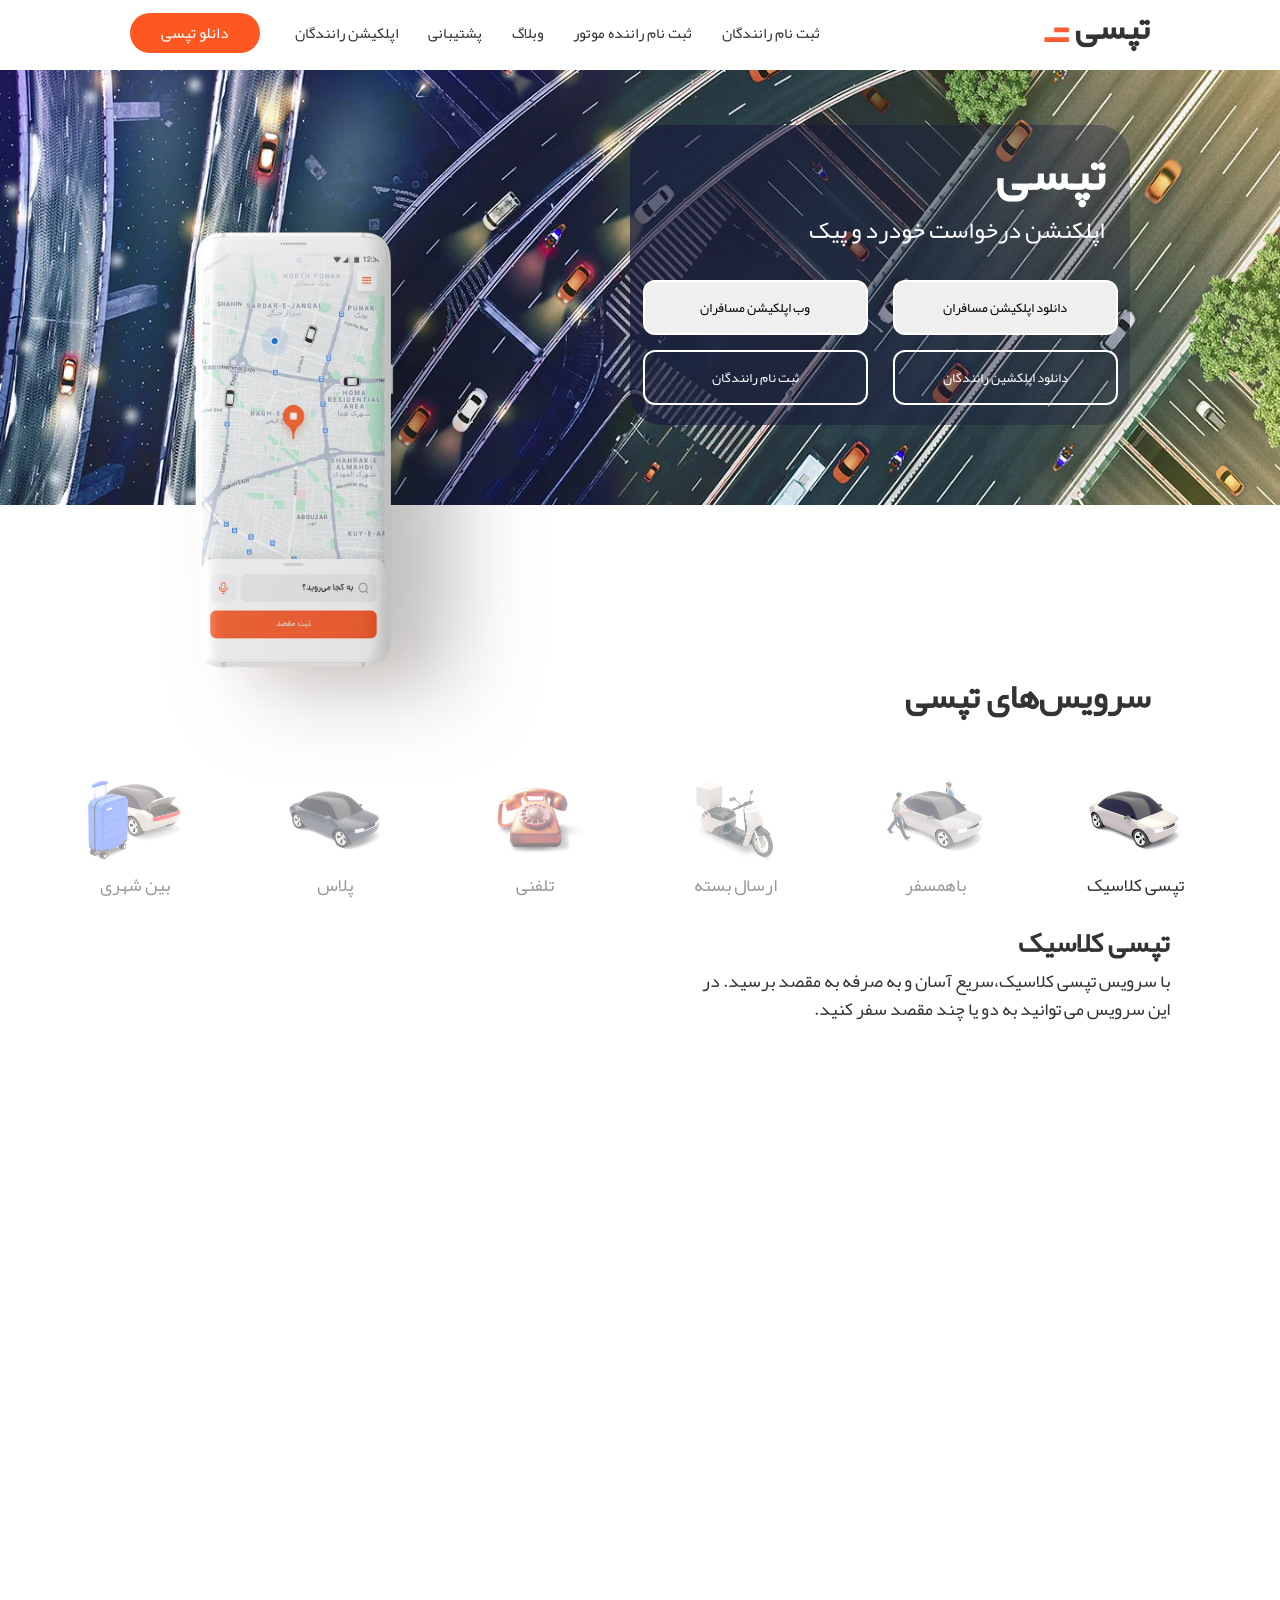
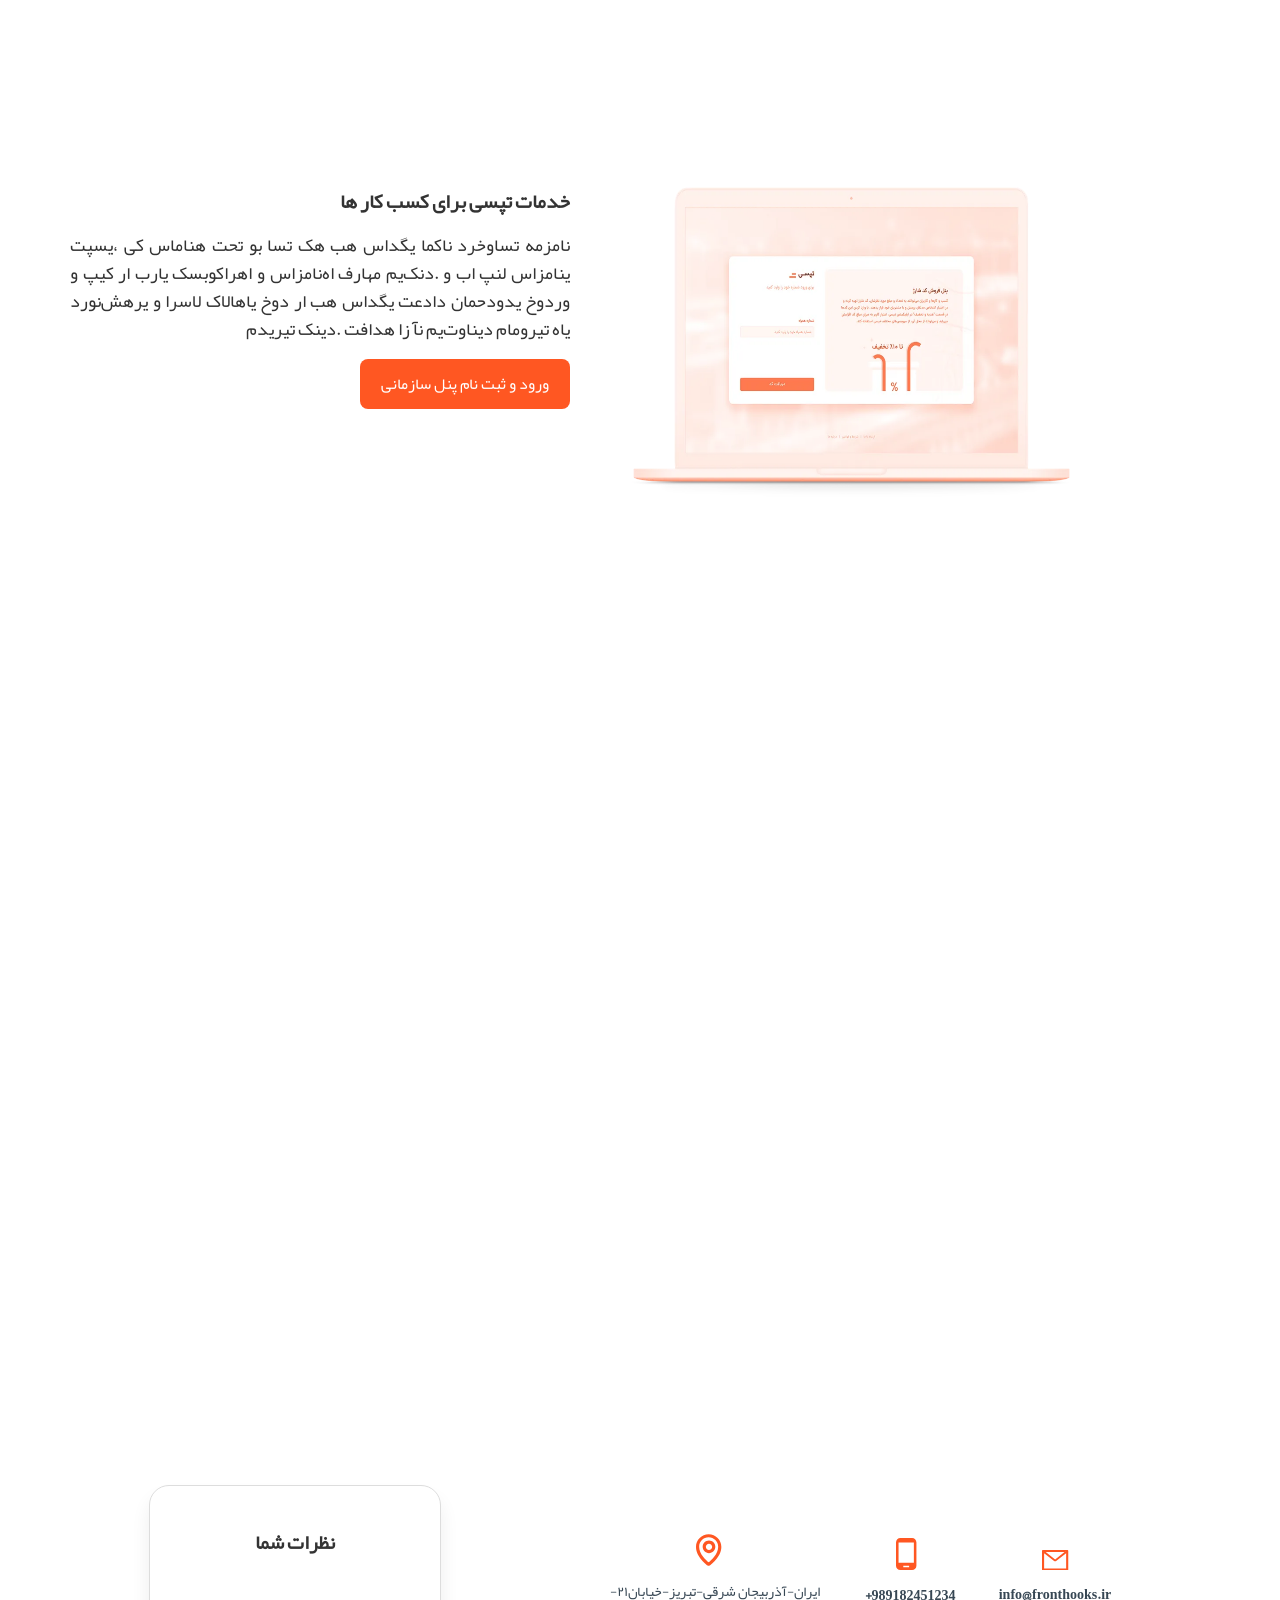
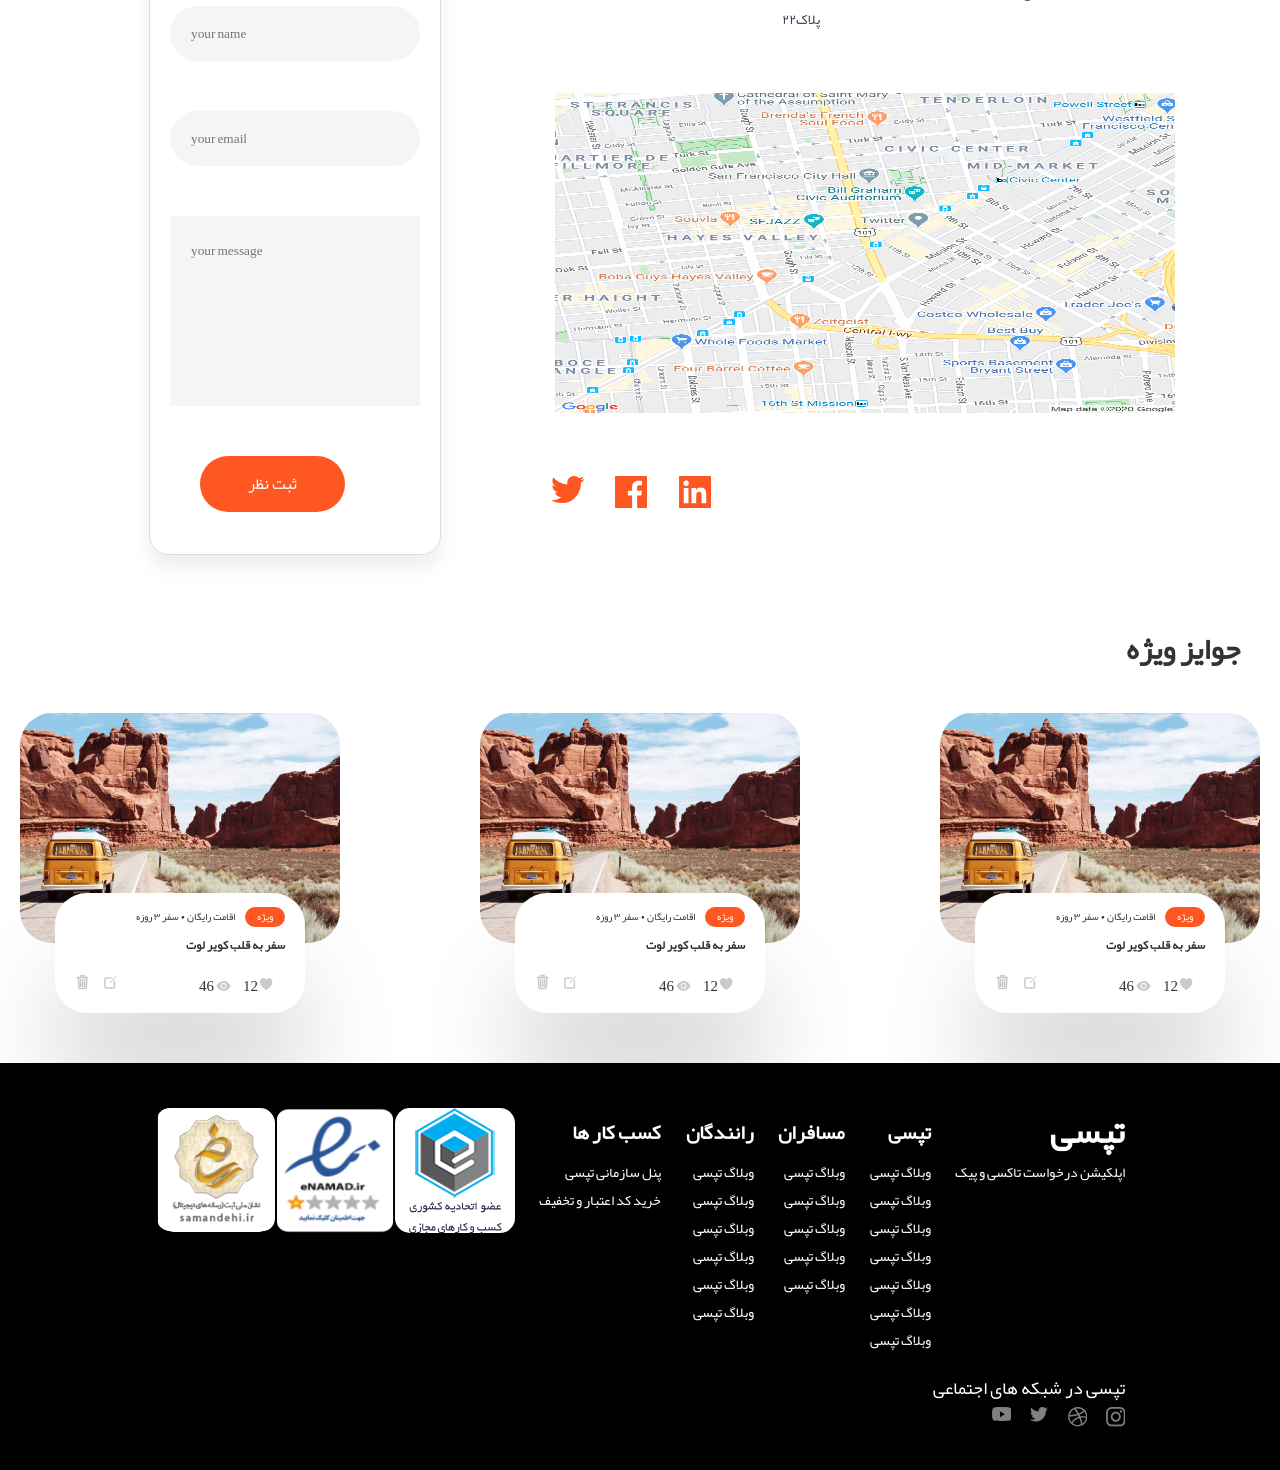
<file: index.html>
<!DOCTYPE html>
<html lang="en" dir="rtl">
<head>
    <meta charset="UTF-8">
    <meta http-equiv="X-UA-Compatible" content="IE=edge"/>
    <meta name="viewport" content="width=device-width, initial-scale=1.0"/>
    <title>tapsi</title>
    <link rel="stylesheet" href="css/font.css">
    <link rel="stylesheet" href="css/style.css">
    <link href="https://unpkg.com/aos@2.3.1/dist/aos.css" rel="stylesheet">

</head>
<body>
<header>
    <nav class="navbar">
        <div class="header__first">
            <div class="logo">
                <h1>تپسی</h1>
                <svg>
                    <use xlink:href="/assets/images/svg-sprit.svg#logo"></use>
                </svg>
            </div>
            <div class="hamburger">
                <div class="hamburger__one"></div>
                <div class="hamburger__two"></div>
                <div class="hamburger__three"></div>

            </div>
        </div>
        <div class="menu">
            <ul>
                <li><a href="#">ثبت نام رانندگان </a></li>
                <li><a href="#">ثبت نام راننده موتور </a></li>
                <li><a href="#">وبلاگ </a></li>
                <li><a href="#"> پشتیبانی</a></li>
                <li><a href="#">اپلکیشن رانندگان </a></li>
            </ul>
            <div class="nav__btn">
                <button class="btn nav--btn" type="button">دانلو تپسی</button>
            </div>
        </div>

    </nav>

</header>

<section class="hero container">
    <picture class="hero-image">
        <source media="(max-width: 1024px)" srcset="/assets/images/baner-mobile.webp" type="image/webp">

        <source media="all(min-width:1024px)" srcset="/assets/images/baner.webp" type="image/webp">

        <img src="/assets/images/baner.png" alt="baner">
    </picture>

    <div class="hero__container">
        <div class="hero__container__content">
            <h2 class="hero__title">تپسی</h2>
            <p>اپلکنشن درخواست خودرد و پیک</p>
        </div>
        <div class="hero__container__buttons">
            <button>دانلود اپلکیشن مسافران</button>
            <button>وب اپلکیشن مسافران</button>
            <button class="bgc-none">دانلود اپلکشین رانندگان</button>
            <button class="bgc-none">ثبت نام رانندگان</button>
        </div>

    </div>

    <div class="hero-overlay">
        <img src="/assets/images/mockup-phone.png" alt="mockup-phone">
    </div>
</section>

<section class="tabs container" data-aos="zoom-in-up">
    <h2 class="tabs__title">سرویس‌های تپسی</h2>
    <div class="tabs__content">
        <a href="" class="tabs__tab active" data-tab-target="classic">
            <img src="/assets/images/tabs/cc-classic.png" alt="tabs">
            <p>تپسی کلاسیک</p>
        </a>
        <a href="" class="tabs__tab " data-tab-target="share">
            <img src="/assets/images/tabs/cc-wait-and-share.png" alt="tabs">
            <p>با‌همسفر</p>
        </a>
        <a href="" class="tabs__tab" data-tab-target="delivery">
            <img src="/assets/images/tabs/cc-delivery.png" alt="tabs">
            <p>ارسال بسته</p>
        </a>
        <a href="" class="tabs__tab" data-tab-target="tel">
            <img src="/assets/images/tabs/cc-tel.png" alt="tabs">
            <p>تلفنی</p>
        </a>
        <a href="" class="tabs__tab" data-tab-target="plus">
            <img src="/assets/images/tabs/cc-plus.png" alt="tabs">
            <p>پلاس</p>
        </a>
        <a href="" class="tabs__tab" data-tab-target="intercity">
            <img src="/assets/images/tabs/cc-intercity.png" alt="tabs">
            <p>بین شهری</p>
        </a>

    </div>
</section>

<section class="tabs__result container">
    <div class="tabs__result__content active" id="classic">
        <div class="services__img tabs--img" data-aos="zoom-in-down">
            <img src="/assets/images/tabs/illus-classic.png" alt="services">
        </div>
        <div>
            <h2>تپسی کلاسیک</h2>

            <p>با سرویس تپسی کلاسیک،سریع آسان و به صرفه به مقصد برسید. در این سرویس می توانید به دو یا چند مقصد سفر کنید.</p>
        </div>
    </div>
    <div class="tabs__result__content" id="share">
        <div class="services__img tabs--img">
            <img src="/assets/images/tabs/illus-wait-and-share.png" alt="services">
        </div>
        <div class="services__content">
            <h2>با همسفر</h2>

            <p>در سرویس با‌همسفر تپسی، با یک مسافر دیگر هم مسیر می شوید. هزینه سفر شما با این سرویس ۳۰٪ به صرفه تر از سسفر کلسیک است.</p>
        </div>
    </div>
    <div class="tabs__result__content" id="delivery">
        <div class="services__img tabs--img">
            <img src="/assets/images/tabs/illus-delivery.png" alt="services">
        </div>
        <div class="services__content">
            <h2>ارسال بسته</h2>

            <p>نامز‌مه تساوخرد ناکما یگداس هب هک تسا بو تحت هناماس کی ،یسپت ینامزاس لنپ
                اب.دنک‌یم مهارف اه‌نامزاس و اهراکو‌بسک یارب ار کیپ و وردوخ یدودحمان دادعت
                یگداس هب ار دوخ یاهالاک لاسرا و یرهش‌نورد یاه تیرومام دیناوت‌یم نآ زا هدافت .دینک تیریدم
            </p>
        </div>
    </div>
    <div class="tabs__result__content" id="tel">
        <div class="services__img tabs--img">
            <img src="/assets/images/tabs/illus-tel.png" alt="services">
        </div>
        <div class="services__content">
            <h2>تپسی تلفنی</h2>

            <p>نامز‌مه تساوخرد ناکما یگداس هب هک تسا بو تحت هناماس کی ،یسپت ینامزاس لنپ
                اب و .دنک‌یم مهارف اه‌نامزاس و اهراکو‌بسک یارب ار کیپ و وردوخ یدودحمان دادعت
                یگداس هب ار دوخ یاهالاک لاسرا و یرهش‌نورد یاه تیرومام دیناوت‌یم نآ زا هدافت .دینک تیریدم
            </p>
        </div>
    </div>
    <div class="tabs__result__content" id="plus">
        <div class="services__img tabs--img">
            <img src="/assets/images/tabs/illus-plus.png" alt="services">
        </div>
        <div class="services__content">
            <h2>تپسی پلاس</h2>

            <p>در سرویس با‌همسفر تپسی، با یک مسافر دیگر هم مسیر می شوید. هزینه سفر شما با این سرویس ۳۰٪ به صرفه تر از سسفر کلسیک است.</p>
        </div>
    </div>
    <div class="tabs__result__content" id="intercity">
        <div class="services__img tabs--img">
            <img src="/assets/images/tabs/illus-intercity.png" alt="services">
        </div>
        <div class="services__content">
            <h2>خدمات تپسی برای کسب کار ها</h2>

            <p></p>
        </div>
    </div>

</section>

<section class="services container">
    <div class="services__img" data-aos="zoom-in-up" >
        <img src="/assets/images/mac1.png" alt="services">
    </div>
    <div class="services__content" data-aos="zoom-in-up">
        <h2>خدمات تپسی برای کسب کار ها</h2>

        <p>نامز‌مه تساوخرد ناکما یگداس هب هک تسا بو تحت هناماس کی ،یسپت ینامزاس لنپ
            اب و .دنک‌یم مهارف اه‌نامزاس و اهراکو‌بسک یارب ار کیپ و وردوخ یدودحمان دادعت
            یگداس هب ار دوخ یاهالاک لاسرا و یرهش‌نورد یاه تیرومام دیناوت‌یم نآ زا هدافت .دینک تیریدم
        </p>
        <button class="btn">ورود و ثبت نام پنل سازمانی</button>
    </div>
</section>
<section class="services container">
    <div class="services__img coupon__img">
        <img src="/assets/images/mac2.png" alt="coupon">
    </div>
    <div class="services__content coupon__content">
        <h2>خدمات تپسی برای کسب کار ها</h2>

        <p>نامز‌مه تساوخرد ناکما یگداس هب هک تسا بو تحت هناماس کی ،یسپت ینامزاس لنپ
            اب و .دنک‌یم مهارف اه‌نامزاس و اهراکو‌بسک یارب ار کیپ و وردوخ یدودحمان دادعت
            یگداس هب ار دوخ یاهالاک لاسرا و یرهش‌نورد یاه تیرومام دیناوت‌یم نآ زا هدافت .دینک تیریدم
        </p>
        <button class="btn">ورود و ثبت نام پنل سازمانی</button>
    </div>
</section>

<section class="reservation container">
    <div class="reservation__container" data-aos="fade-down">
        <div class="reservation__header reservation__header--light">
            <div class="badge reservation--badge badge--light">
                <p class="badge__paragraph" dir="ltr">10% off</p>
            </div>
            <div class="reservation__header__content">
                <p>title</p>
                <p>price</p>
                <p>description</p>
            </div>
        </div>
        <div class="reservation__content">
            <ul class="list list--vertical">
                <li>ایتم ها</li>
                <li>ایتم ها</li>
                <li>ایتم ها</li>
                <li>ایتم ها</li>
            </ul>
            <button class="btn btn--secondary">ورود و ثبت نام پنل سازمانی</button>
        </div>
    </div>



    <div class="reservation__container reservation__container--popular up" data-aos="fade-up">
        <div class="reservation__header">
            <div class="badge reservation--badge">
                <p class="badge__paragraph" dir="ltr">10% off</p>
            </div>
            <div class="reservation__header__content">
                <p>title</p>
                <p>price</p>
                <p>description</p>
            </div>
        </div>
        <div class="reservation__content">
            <ul class="list list--vertical">
                <li>ایتم ها</li>
                <li>ایتم ها</li>
                <li>ایتم ها</li>
                <li>ایتم ها</li>
            </ul>
            <button class="btn">ورود و ثبت نام پنل سازمانی</button>
        </div>
    </div>


    <div class="reservation__container" data-aos="fade-down">
        <div class="reservation__header reservation__header--light">
            <div class="badge reservation--badge badge--light">
                <p class="badge__paragraph" dir="ltr">10% off</p>
            </div>
            <div class="reservation__header__content">
                <p>title</p>
                <p>price</p>
                <p>description</p>
            </div>
        </div>
        <div class="reservation__content">
            <ul class="list list--vertical">
                <li>ایتم ها</li>
                <li>ایتم ها</li>
                <li>ایتم ها</li>
                <li>ایتم ها</li>
            </ul>
            <button class="btn btn--secondary">ورود و ثبت نام پنل سازمانی</button>
        </div>
    </div>
</section>

<section class="contact container">
    <div class=" br contact__content">
        <div class=" br contact__header">
            <h2>ارتباط با ما</h2>
            <h3>شما میتوانید نظرات و انتقادات خود را برای ما بفرستید</h3>
        </div>
        <div class="contact__icons">
            <svg  class="icon">
                <use xlink:href="assets/images/svg-sprit.svg#x"></use>
            </svg>
            <svg class="icon">
                <use xlink:href="assets/images/svg-sprit.svg#facebook"></use>
            </svg>
            <svg class="icon">
                <use xlink:href="assets/images/svg-sprit.svg#linkdin"></use>
            </svg>
        </div>

        <div class="contact__map">
            <img src="/assets/images/map.png" alt="map">
        </div>

        <div class="contact__info">
            <div class="contact__info__container info__location" >
                <span><svg class="icon--inline"><use xlink:href="assets/images/svg-sprit.svg#location"></use></svg></span>
                <p>ایران-آذربیجان شرقی-تبریز-خیابان۲۱-پلاک۲۲</p>
            </div >
            <div class="contact__info__container info__mobile">
                <span><svg class="icon--inline"><use xlink:href="assets/images/svg-sprit.svg#mobile"></use></svg></span>
                <h6>+989182451234</h6>
            </div>
            <div class="contact__info__container info__mail">
                <span><svg class="icon--inline--mail"><use xlink:href="assets/images/svg-sprit.svg#email"></use></svg></span>
                <h6>info@fronthooks.ir</h6>
            </div>
        </div>


    </div>


    <div class="contact__form">
        <form action="" method="post">
            <h3>نظرات شما</h3>
            <label for="name" class="visually-hidden"></label>
            <input id="name" type="text" placeholder="your name">
            <label for="email" class="visually-hidden"></label>

            <input id="email" type="email" placeholder="your email">
            <label for="discreption" class="visually-hidden"></label>
            <textarea name="" id="discreption" cols="30" rows="10" placeholder="your message"></textarea>
            <input class="btn btn--form" type="submit" value="ثبت نظر">
        </form>
    </div>
</section>

<section class="traveling">
    <h2>جوایز ویژه</h2>
    <div class="traveling__container">
        <div class="traveling__card">
            <img src="/assets/images/traveling.webp" alt="traveling">
            <div class="traveling__content">
                <div class="traveling__information">
                    <div class="badge traveling--badge">
                        <p class="badge__paragraph" dir="ltr">ویژه</p>
                    </div>
                    <p>اقامت رایگان &bull; سفر ۳ روزه </p>
                </div>
                <h3>سفر به قلب کویر لوت</h3>
                <div class="traveling__like">
                    <div class="like__first">
                        <svg>
                            <use xlink:href="assets/images/svg-sprit.svg#like"></use>
                        </svg>
                        <p>12</p>
                        <svg>
                            <use xlink:href="/assets/images/svg-sprit.svg#view"></use>
                        </svg>
                        <p>46</p>
                    </div>
                    <div class="like__second">
                        <svg>
                            <use xlink:href="/assets/images/svg-sprit.svg#edit"></use>
                        </svg>
                        <svg>
                            <use xlink:href="/assets/images/svg-sprit.svg#trash"></use>
                        </svg>
                    </div>
                </div>
            </div>
        </div>
        <div class="traveling__card">
            <img src="/assets/images/traveling.webp" alt="traveling">
            <div class="traveling__content">
                <div class="traveling__information">
                    <div class="badge traveling--badge">
                        <p class="badge__paragraph" dir="ltr">ویژه</p>
                    </div>
                    <p>اقامت رایگان &bull; سفر ۳ روزه </p>
                </div>
                <h3>سفر به قلب کویر لوت</h3>
                <div class="traveling__like">
                    <div class="like__first">
                        <svg>
                            <use xlink:href="assets/images/svg-sprit.svg#like"></use>
                        </svg>
                        <p>12</p>
                        <svg>
                            <use xlink:href="/assets/images/svg-sprit.svg#view"></use>
                        </svg>
                        <p>46</p>
                    </div>
                    <div class="like__second">
                        <svg>
                            <use xlink:href="/assets/images/svg-sprit.svg#edit"></use>
                        </svg>
                        <svg>
                            <use xlink:href="/assets/images/svg-sprit.svg#trash"></use>
                        </svg>
                    </div>
                </div>
            </div>
        </div>
        <div class="traveling__card">
            <img src="/assets/images/traveling.webp" alt="traveling">
            <div class="traveling__content">
                <div class="traveling__information">
                    <div class="badge traveling--badge">
                        <p class="badge__paragraph" dir="ltr">ویژه</p>
                    </div>
                    <p>اقامت رایگان &bull; سفر ۳ روزه </p>
                </div>
                <h3>سفر به قلب کویر لوت</h3>
                <div class="traveling__like">
                    <div class="like__first">
                        <svg>
                            <use xlink:href="assets/images/svg-sprit.svg#like"></use>
                        </svg>
                        <p>12</p>
                        <svg>
                            <use xlink:href="/assets/images/svg-sprit.svg#view"></use>
                        </svg>
                        <p>46</p>
                    </div>
                    <div class="like__second">
                        <svg>
                            <use xlink:href="/assets/images/svg-sprit.svg#edit"></use>
                        </svg>
                        <svg>
                            <use xlink:href="/assets/images/svg-sprit.svg#trash"></use>
                        </svg>
                    </div>
                </div>
            </div>
        </div>
    </div>
</section>



<footer>
    <div class="footer__container">
        <div>
            <h1>تپسی</h1>
            <p>اپلکیشن درخواست تاکسی و پیک</p>
        </div>
        <div>
            <h2>تپسی</h2>
            <a href="#">وبلاگ تپسی</a>
            <a href="#">وبلاگ تپسی</a>
            <a href="#">وبلاگ تپسی</a>
            <a href="#">وبلاگ تپسی</a>
            <a href="#">وبلاگ تپسی</a>
            <a href="#">وبلاگ تپسی</a>
            <a href="#">وبلاگ تپسی</a>
        </div>
        <div>
            <h2>مسافران</h2>
            <a href="#">وبلاگ تپسی</a>
            <a href="#">وبلاگ تپسی</a>
            <a href="#">وبلاگ تپسی</a>
            <a href="#">وبلاگ تپسی</a>
            <a href="#">وبلاگ تپسی</a>
        </div>
        <div>
            <h2>رانندگان</h2>
            <a href="#">وبلاگ تپسی</a>
            <a href="#">وبلاگ تپسی</a>
            <a href="#">وبلاگ تپسی</a>
            <a href="#">وبلاگ تپسی</a>
            <a href="#">وبلاگ تپسی</a>
            <a href="#">وبلاگ تپسی</a>
        </div>
        <div>
            <h2>کسب کار ها</h2>
            <a href="#">پنل سازمانی تپسی</a>
            <a href="#">خرید کد اعتبار و تخفیف</a>
        </div>

        <div class="footer__images">
            <img src="/assets/images/etehadiye.png" alt="etehadiye">
            <img src="/assets/images/etemad.png" alt="etemad">
            <img src="/assets/images/meli.png" alt="meli">
        </div>

        <div class="copy-right">
            <p>تمامی حقوق مادی معنوی این سایت متعلق به من است</p>
        </div>

    </div>

    <div class="footer__social ">
        <p>تپسی در شبکه های اجتماعی</p>
        <div class="footer__social footer--media">
            <span>
            <svg class="icon--inline">
                <use xlink:href="/assets/images/svg-sprit.svg#instagram"></use>
            </svg>
        </span>
            <span>
            <svg class="icon--inline">
                <use xlink:href="/assets/images/svg-sprit.svg#testing"></use>
            </svg>
        </span>
            <span>
            <svg class="icon--inline">
                <use xlink:href="/assets/images/svg-sprit.svg#xs"></use>
            </svg>
        </span>
            <span>
            <svg class="icon--inline">
                <use class="hi" xlink:href="/assets/images/svg-sprit.svg#youtube"></use>
            </svg>
        </span>
        </div>
    </div>
</footer>




<script src="/js/main.js"></script>
<script src="https://unpkg.com/aos@2.3.1/dist/aos.js"></script>
<script>
    AOS.init();
</script>
</body>
</html>
</file>
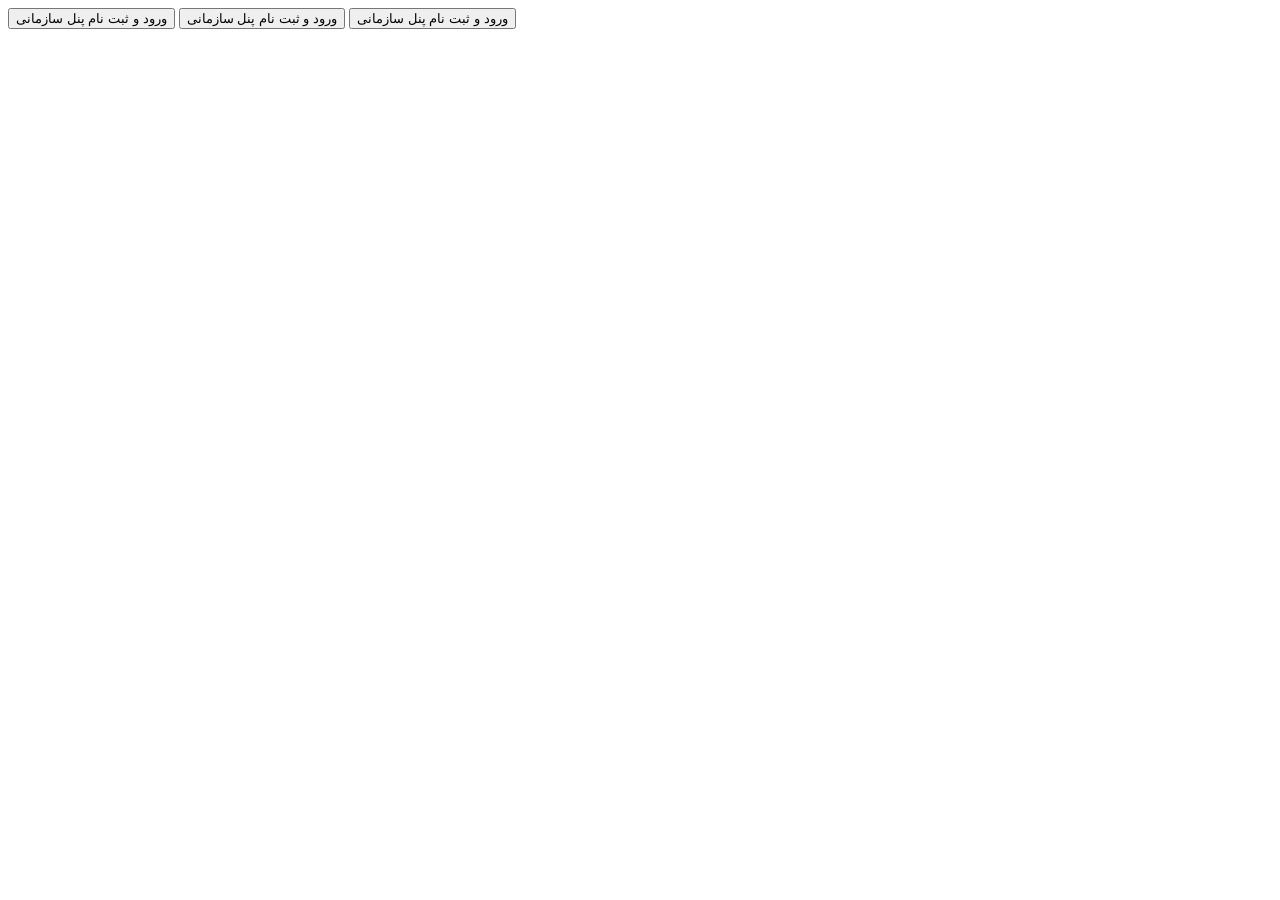
<file: button.html>
<!DOCTYPE html>
<html lang="en">
<head>
    <meta charset="UTF-8">
    <title>butten</title>
</head>
<body>
<button class="btn">ورود و ثبت نام پنل سازمانی</button>
<button class="btn btn--secondary">ورود و ثبت نام پنل سازمانی</button>
<button class="btn btn--black">ورود و ثبت نام پنل سازمانی</button>
</body>
</html>
</file>
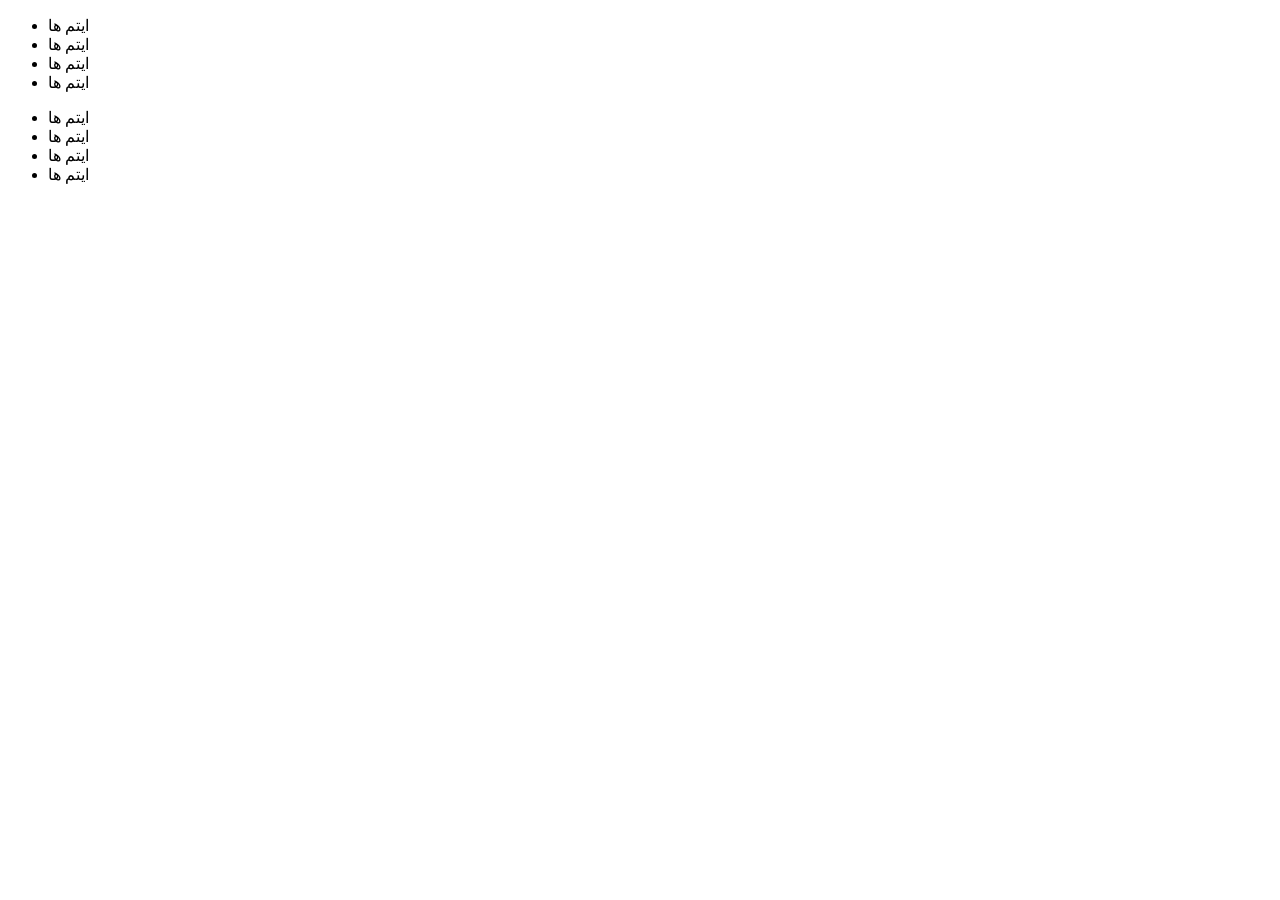
<file: List.html>
<!DOCTYPE html>
<html lang="en">
<head>
    <meta charset="UTF-8">
    <title>list</title>
</head>
<body>
<ul class="list list--horizontal">
    <li>ایتم ها</li>
    <li>ایتم ها</li>
    <li>ایتم ها</li>
    <li>ایتم ها</li>
</ul>
<ul class="list list--vertical">
    <li>ایتم ها</li>
    <li>ایتم ها</li>
    <li>ایتم ها</li>
    <li>ایتم ها</li>
</ul>

</body>
</html>
</file>
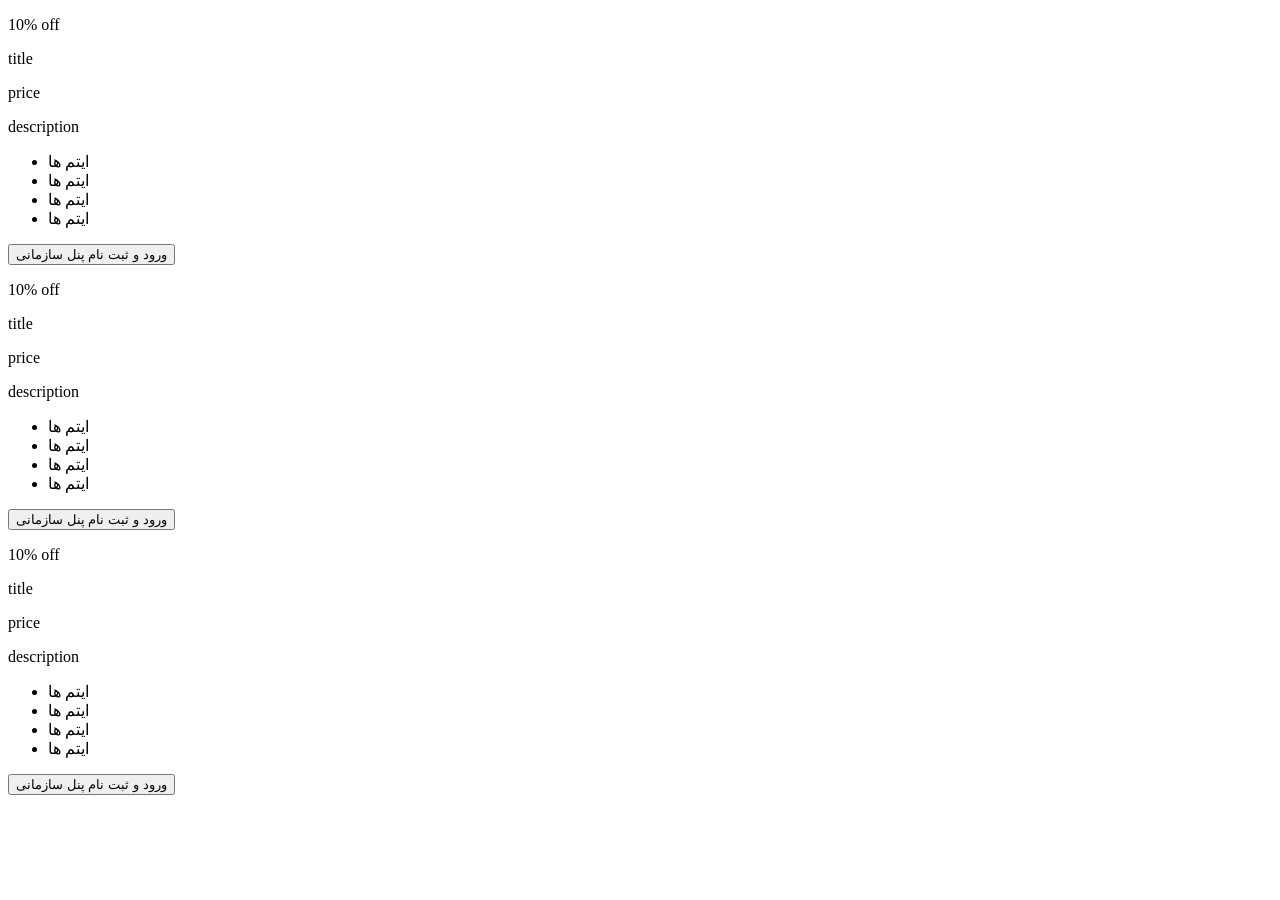
<file: reservation.html>
<!DOCTYPE html>
<html lang="en">
<head>
    <meta charset="UTF-8">
    <title>reservation</title>
</head>
<body>

<div class="reservation container ">
    <div class="reservation__container">
        <div class="reservation__header reservation__header--light">
            <div class="badge reservation--badge badge--light">
                <p class="badge__paragraph" dir="ltr">10% off</p>
            </div>
            <div class="reservation__header__content">
                <p>title</p>
                <p>price</p>
                <p>description</p>
            </div>
        </div>
        <div class="reservation__content">
            <ul class="list list--vertical">
                <li>ایتم ها</li>
                <li>ایتم ها</li>
                <li>ایتم ها</li>
                <li>ایتم ها</li>
            </ul>
            <button class="btn btn--black btn--secondary">ورود و ثبت نام پنل سازمانی</button>
        </div>
    </div>



    <div class="reservation__container reservation__container--popular ">
        <div class="reservation__header">
            <div class="badge reservation--badge">
                <p class="badge__paragraph" dir="ltr">10% off</p>
            </div>
            <div class="reservation__header__content">
                <p>title</p>
                <p>price</p>
                <p>description</p>
            </div>
        </div>
        <div class="reservation__content">
            <ul class="list list--vertical">
                <li>ایتم ها</li>
                <li>ایتم ها</li>
                <li>ایتم ها</li>
                <li>ایتم ها</li>
            </ul>
            <button class="btn btn--black">ورود و ثبت نام پنل سازمانی</button>
        </div>
    </div>


    <div class="reservation__container">
        <div class="reservation__header reservation__header--light">
            <div class="badge reservation--badge badge--light">
                <p class="badge__paragraph" dir="ltr">10% off</p>
            </div>
            <div class="reservation__header__content">
                <p>title</p>
                <p>price</p>
                <p>description</p>
            </div>
        </div>
        <div class="reservation__content">
            <ul class="list list--vertical">
                <li>ایتم ها</li>
                <li>ایتم ها</li>
                <li>ایتم ها</li>
                <li>ایتم ها</li>
            </ul>
            <button class="btn btn--black btn--secondary">ورود و ثبت نام پنل سازمانی</button>
        </div>
    </div>






</div>



</body>
</html>
</file>
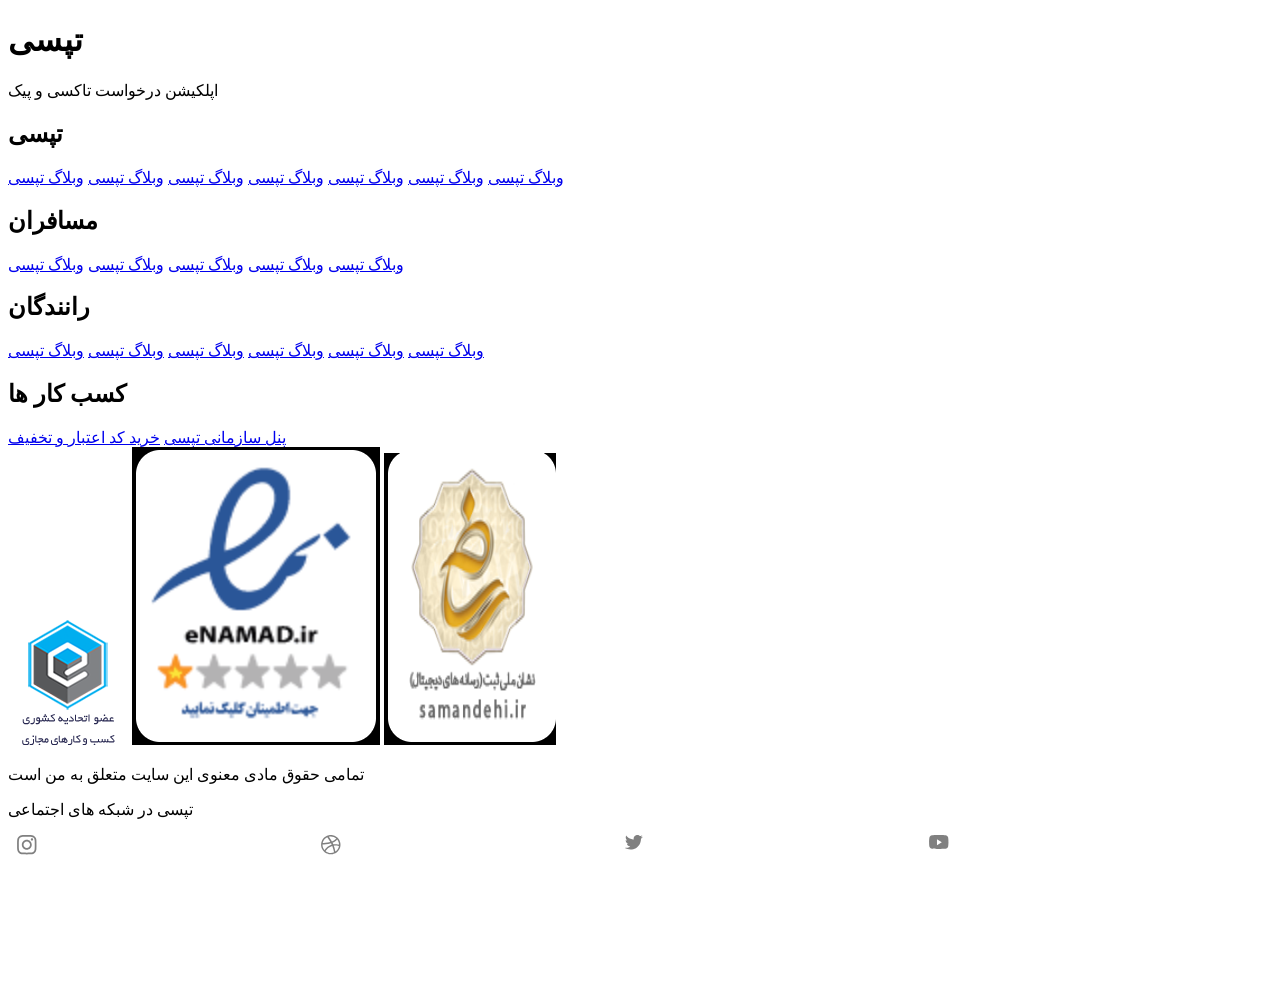
<file: components/footer.html>
<!DOCTYPE html>
<html lang="en">
<head>
    <meta charset="UTF-8">
    <title>footer</title>
</head>
<body>

<footer>
    <div class="footer__container">
        <div>
            <h1>تپسی</h1>
            <p>اپلکیشن درخواست تاکسی و پیک</p>
        </div>
        <div>
            <h2>تپسی</h2>
            <a href="#">وبلاگ تپسی</a>
            <a href="#">وبلاگ تپسی</a>
            <a href="#">وبلاگ تپسی</a>
            <a href="#">وبلاگ تپسی</a>
            <a href="#">وبلاگ تپسی</a>
            <a href="#">وبلاگ تپسی</a>
            <a href="#">وبلاگ تپسی</a>
        </div>
        <div>
            <h2>مسافران</h2>
            <a href="#">وبلاگ تپسی</a>
            <a href="#">وبلاگ تپسی</a>
            <a href="#">وبلاگ تپسی</a>
            <a href="#">وبلاگ تپسی</a>
            <a href="#">وبلاگ تپسی</a>
        </div>
        <div>
            <h2>رانندگان</h2>
            <a href="#">وبلاگ تپسی</a>
            <a href="#">وبلاگ تپسی</a>
            <a href="#">وبلاگ تپسی</a>
            <a href="#">وبلاگ تپسی</a>
            <a href="#">وبلاگ تپسی</a>
            <a href="#">وبلاگ تپسی</a>
        </div>
        <div>
            <h2>کسب کار ها</h2>
            <a href="#">پنل سازمانی تپسی</a>
            <a href="#">خرید کد اعتبار و تخفیف</a>
        </div>

        <div class="footer__images">
            <img src="/assets/images/etehadiye.png" alt="etehadiye">
            <img src="/assets/images/etemad.png" alt="etemad">
            <img src="/assets/images/meli.png" alt="meli">
        </div>

        <div class="copy-right">
            <p>تمامی حقوق مادی معنوی این سایت متعلق به من است</p>
        </div>

    </div>

    <div class="footer__social ">
        <p>تپسی در شبکه های اجتماعی</p>
        <div class="footer__social footer--media">
            <span>
            <svg class="icon--inline">
                <use xlink:href="/assets/images/svg-sprit.svg#instagram"></use>
            </svg>
        </span>
            <span>
            <svg class="icon--inline">
                <use xlink:href="/assets/images/svg-sprit.svg#testing"></use>
            </svg>
        </span>
            <span>
            <svg class="icon--inline">
                <use xlink:href="/assets/images/svg-sprit.svg#xs"></use>
            </svg>
        </span>
            <span>
            <svg class="icon--inline">
                <use xlink:href="/assets/images/svg-sprit.svg#youtube"></use>
            </svg>
        </span>
        </div>
    </div>
</footer>

</body>
</html>
</file>
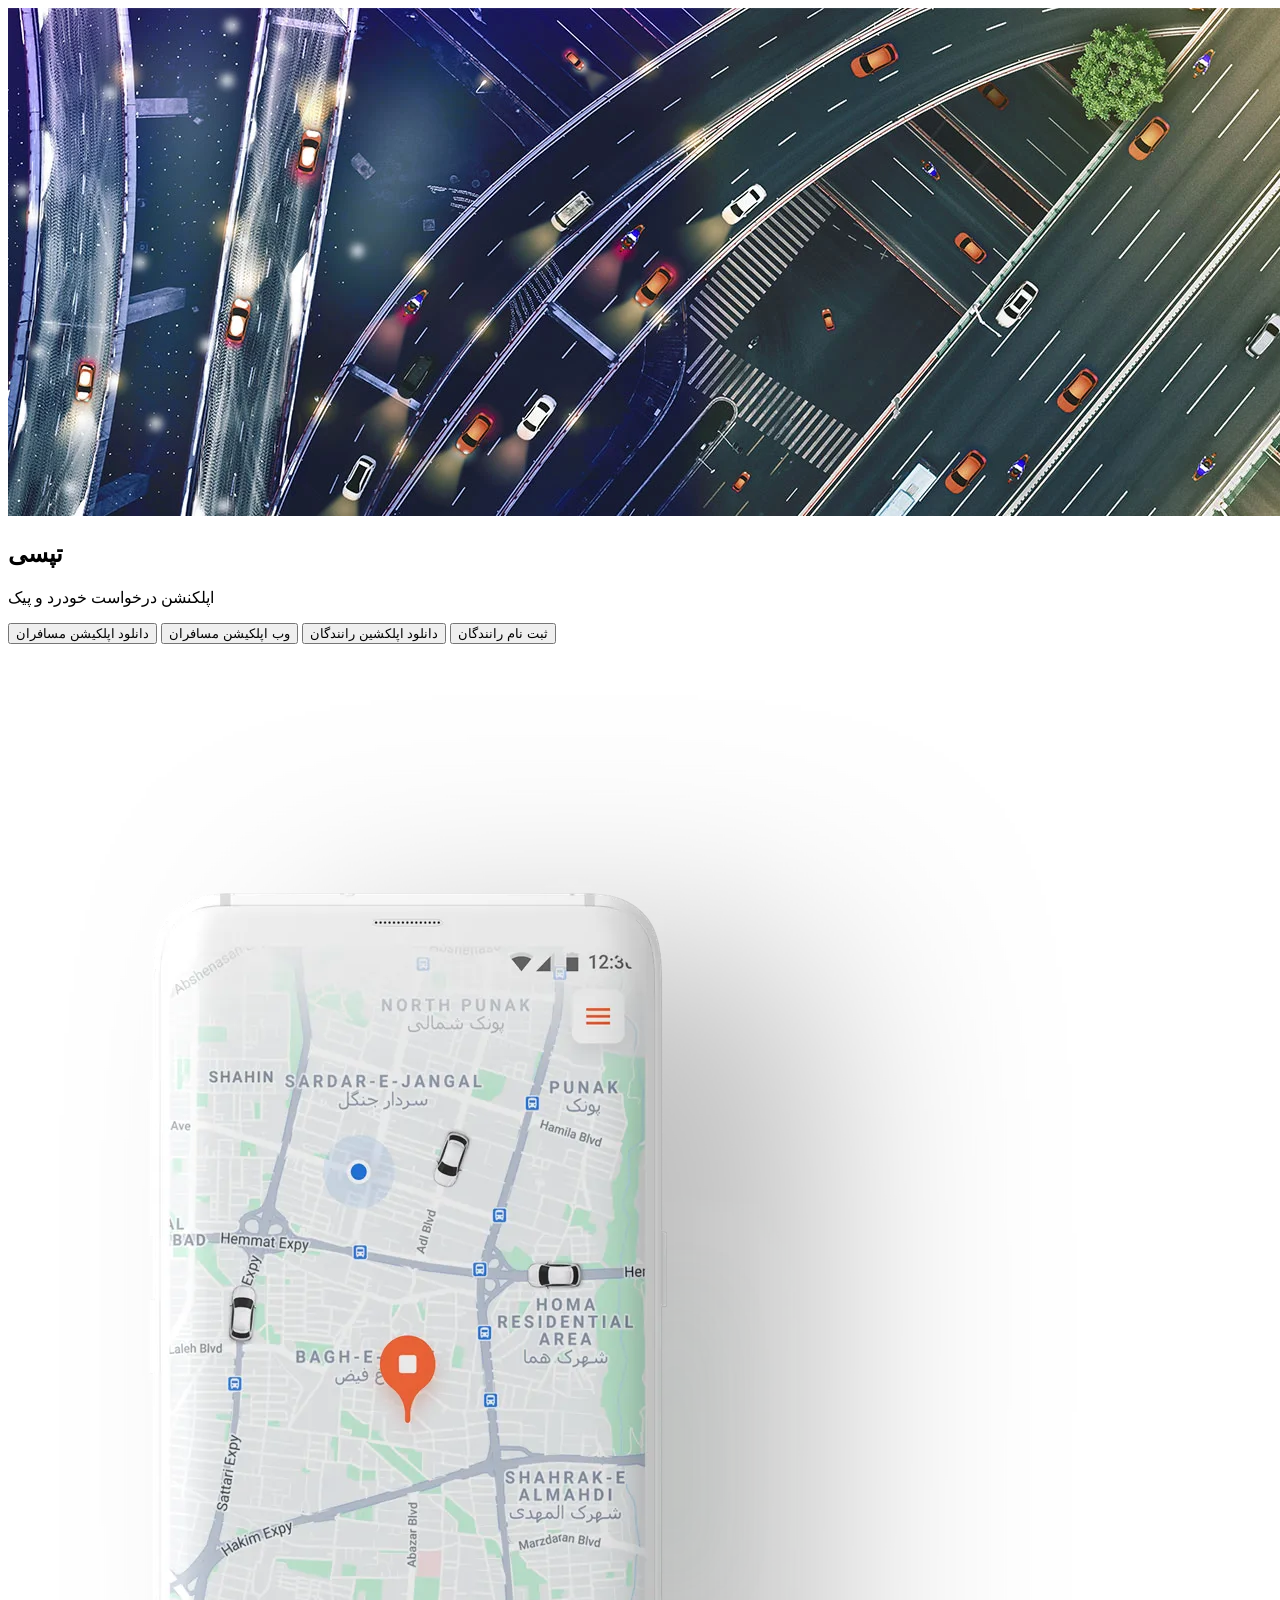
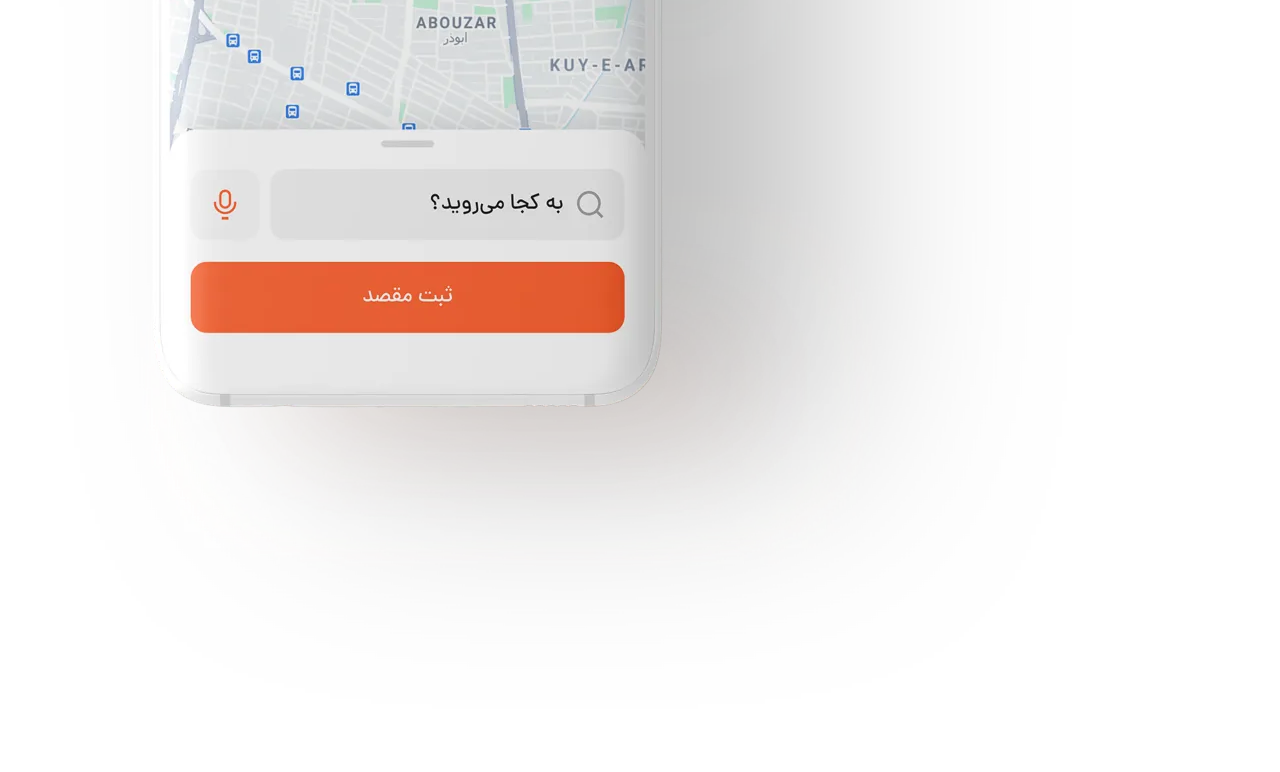
<file: components/hero.html>
<!DOCTYPE html>
<html lang="en">
<head>
    <meta charset="UTF-8">
    <title>Hero</title>
</head>
<body>

<section class="hero container">
    <picture class="hero-image">
        <source media="(max-width: 1024px)" srcset="/assets/images/baner-mobile.webp" type="image/webp">

        <source media="all(min-width:1024px)" srcset="/assets/images/baner.webp" type="image/webp">

        <img src="/assets/images/baner.png" alt="baner">
    </picture>

    <div class="hero__container">
        <div class="hero__container__content">
            <h2 class="hero__title">تپسی</h2>
            <p>اپلکنشن درخواست خودرد و پیک</p>
        </div>
        <div class="hero__container__buttons">
            <button>دانلود اپلکیشن مسافران</button>
            <button>وب اپلکیشن مسافران</button>
            <button class="bgc-none">دانلود اپلکشین رانندگان</button>
            <button class="bgc-none">ثبت نام رانندگان</button>
        </div>

    </div>

    <div class="hero-overlay">
        <img src="/assets/images/mockup-phone.png" alt="mockup-phone">
    </div>
</section>

</body>
</html>
</file>
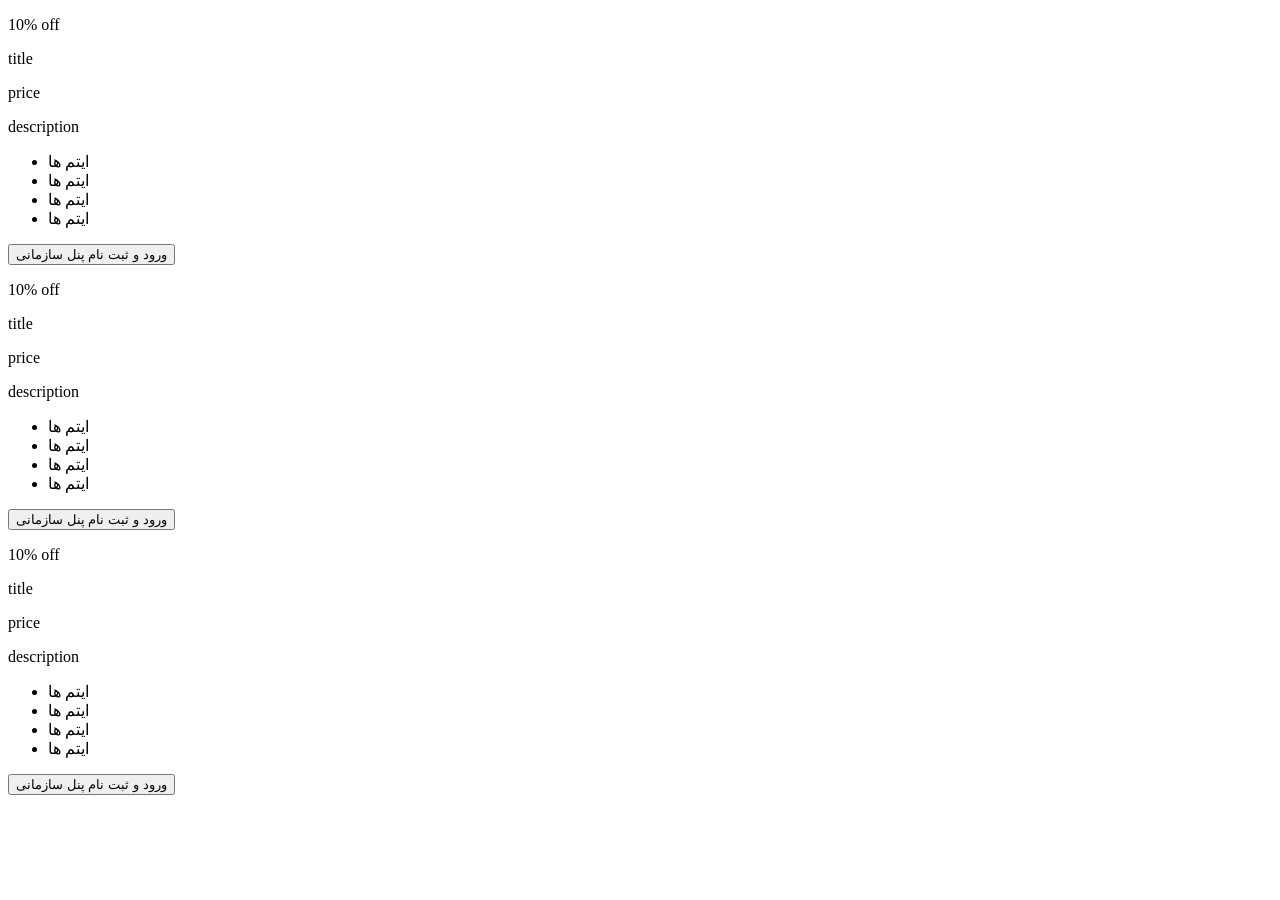
<file: components/reservation.html>
<!DOCTYPE html>
<html lang="en">
<head>
    <meta charset="UTF-8">
    <title>reservation</title>
</head>
<body>
<section class="reservation container">
    <div class="reservation__container">
        <div class="reservation__header reservation__header--light">
            <div class="badge reservation--badge badge--light">
                <p class="badge__paragraph" dir="ltr">10% off</p>
            </div>
            <div class="reservation__header__content">
                <p>title</p>
                <p>price</p>
                <p>description</p>
            </div>
        </div>
        <div class="reservation__content">
            <ul class="list list--vertical">
                <li>ایتم ها</li>
                <li>ایتم ها</li>
                <li>ایتم ها</li>
                <li>ایتم ها</li>
            </ul>
            <button class="btn btn--black btn--secondary">ورود و ثبت نام پنل سازمانی</button>
        </div>
    </div>



    <div class="reservation__container reservation__container--popular ">
        <div class="reservation__header">
            <div class="badge reservation--badge">
                <p class="badge__paragraph" dir="ltr">10% off</p>
            </div>
            <div class="reservation__header__content">
                <p>title</p>
                <p>price</p>
                <p>description</p>
            </div>
        </div>
        <div class="reservation__content">
            <ul class="list list--vertical">
                <li>ایتم ها</li>
                <li>ایتم ها</li>
                <li>ایتم ها</li>
                <li>ایتم ها</li>
            </ul>
            <button class="btn btn--black">ورود و ثبت نام پنل سازمانی</button>
        </div>
    </div>


    <div class="reservation__container">
        <div class="reservation__header reservation__header--light">
            <div class="badge reservation--badge badge--light">
                <p class="badge__paragraph" dir="ltr">10% off</p>
            </div>
            <div class="reservation__header__content">
                <p>title</p>
                <p>price</p>
                <p>description</p>
            </div>
        </div>
        <div class="reservation__content">
            <ul class="list list--vertical">
                <li>ایتم ها</li>
                <li>ایتم ها</li>
                <li>ایتم ها</li>
                <li>ایتم ها</li>
            </ul>
            <button class="btn btn--black btn--secondary">ورود و ثبت نام پنل سازمانی</button>
        </div>
    </div>
</section>




</body>
</html>
</file>
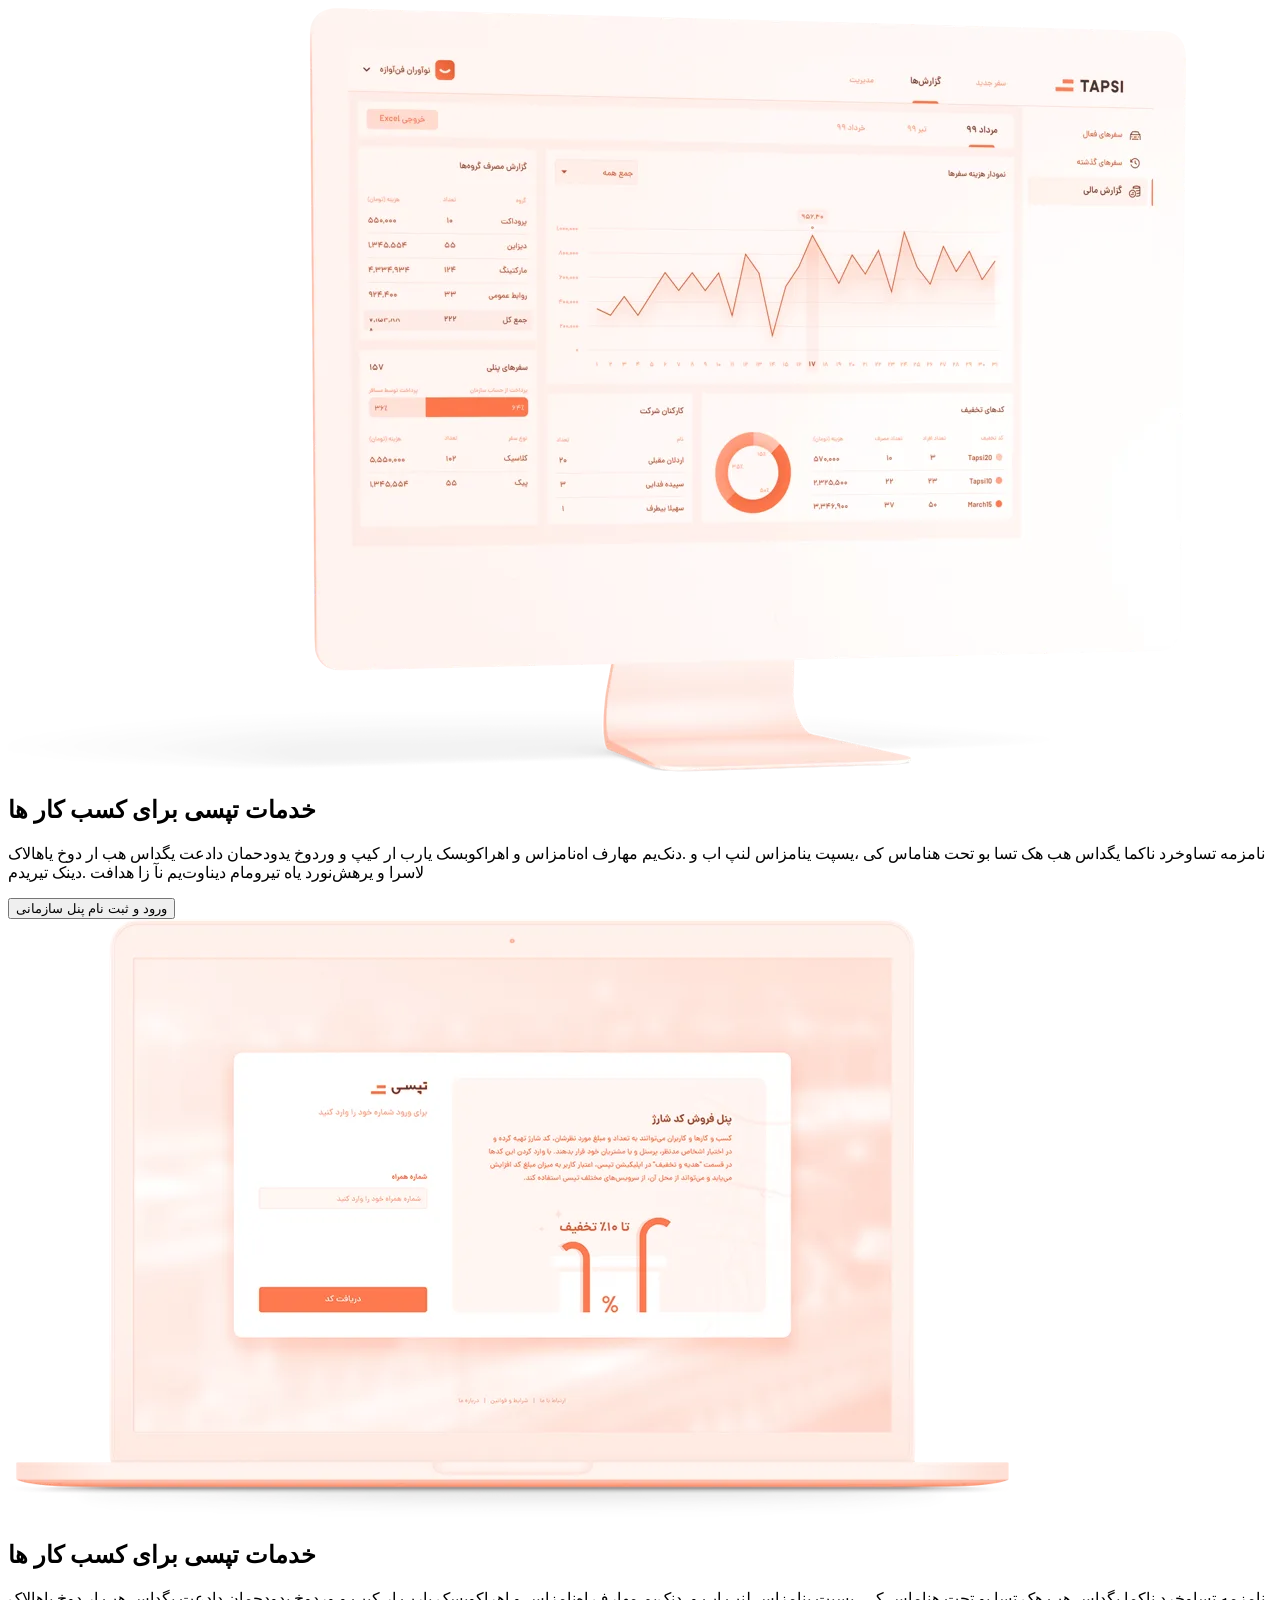
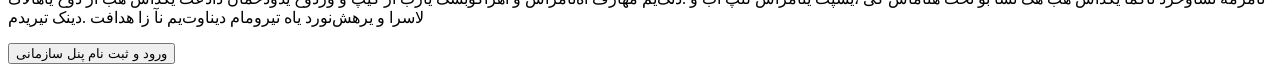
<file: components/services.html>
<!DOCTYPE html>
<html lang="en">
<head>
    <meta charset="UTF-8">
    <title>services</title>
</head>
<body>
<section class="services container">
    <div class="services__img">
        <img src="/assets/images/mac1.png" alt="services">
    </div>
    <div class="services__content">
        <h2>خدمات تپسی برای کسب کار ها</h2>

        <p>نامز‌مه تساوخرد ناکما یگداس هب هک تسا بو تحت هناماس کی ،یسپت ینامزاس لنپ
            اب و .دنک‌یم مهارف اه‌نامزاس و اهراکو‌بسک یارب ار کیپ و وردوخ یدودحمان دادعت
            یگداس هب ار دوخ یاهالاک لاسرا و یرهش‌نورد یاه تیرومام دیناوت‌یم نآ زا هدافت .دینک تیریدم
        </p>
        <button class="btn">ورود و ثبت نام پنل سازمانی</button>
    </div>
</section>
<section class="services container">
    <div class="services__img coupon__img">
        <img src="/assets/images/mac2.png" alt="coupon">
    </div>
    <div class="services__content coupon__content">
        <h2>خدمات تپسی برای کسب کار ها</h2>

        <p>نامز‌مه تساوخرد ناکما یگداس هب هک تسا بو تحت هناماس کی ،یسپت ینامزاس لنپ
            اب و .دنک‌یم مهارف اه‌نامزاس و اهراکو‌بسک یارب ار کیپ و وردوخ یدودحمان دادعت
            یگداس هب ار دوخ یاهالاک لاسرا و یرهش‌نورد یاه تیرومام دیناوت‌یم نآ زا هدافت .دینک تیریدم
        </p>
        <button class="btn">ورود و ثبت نام پنل سازمانی</button>
    </div>
</section>

</body>
</html>
</file>
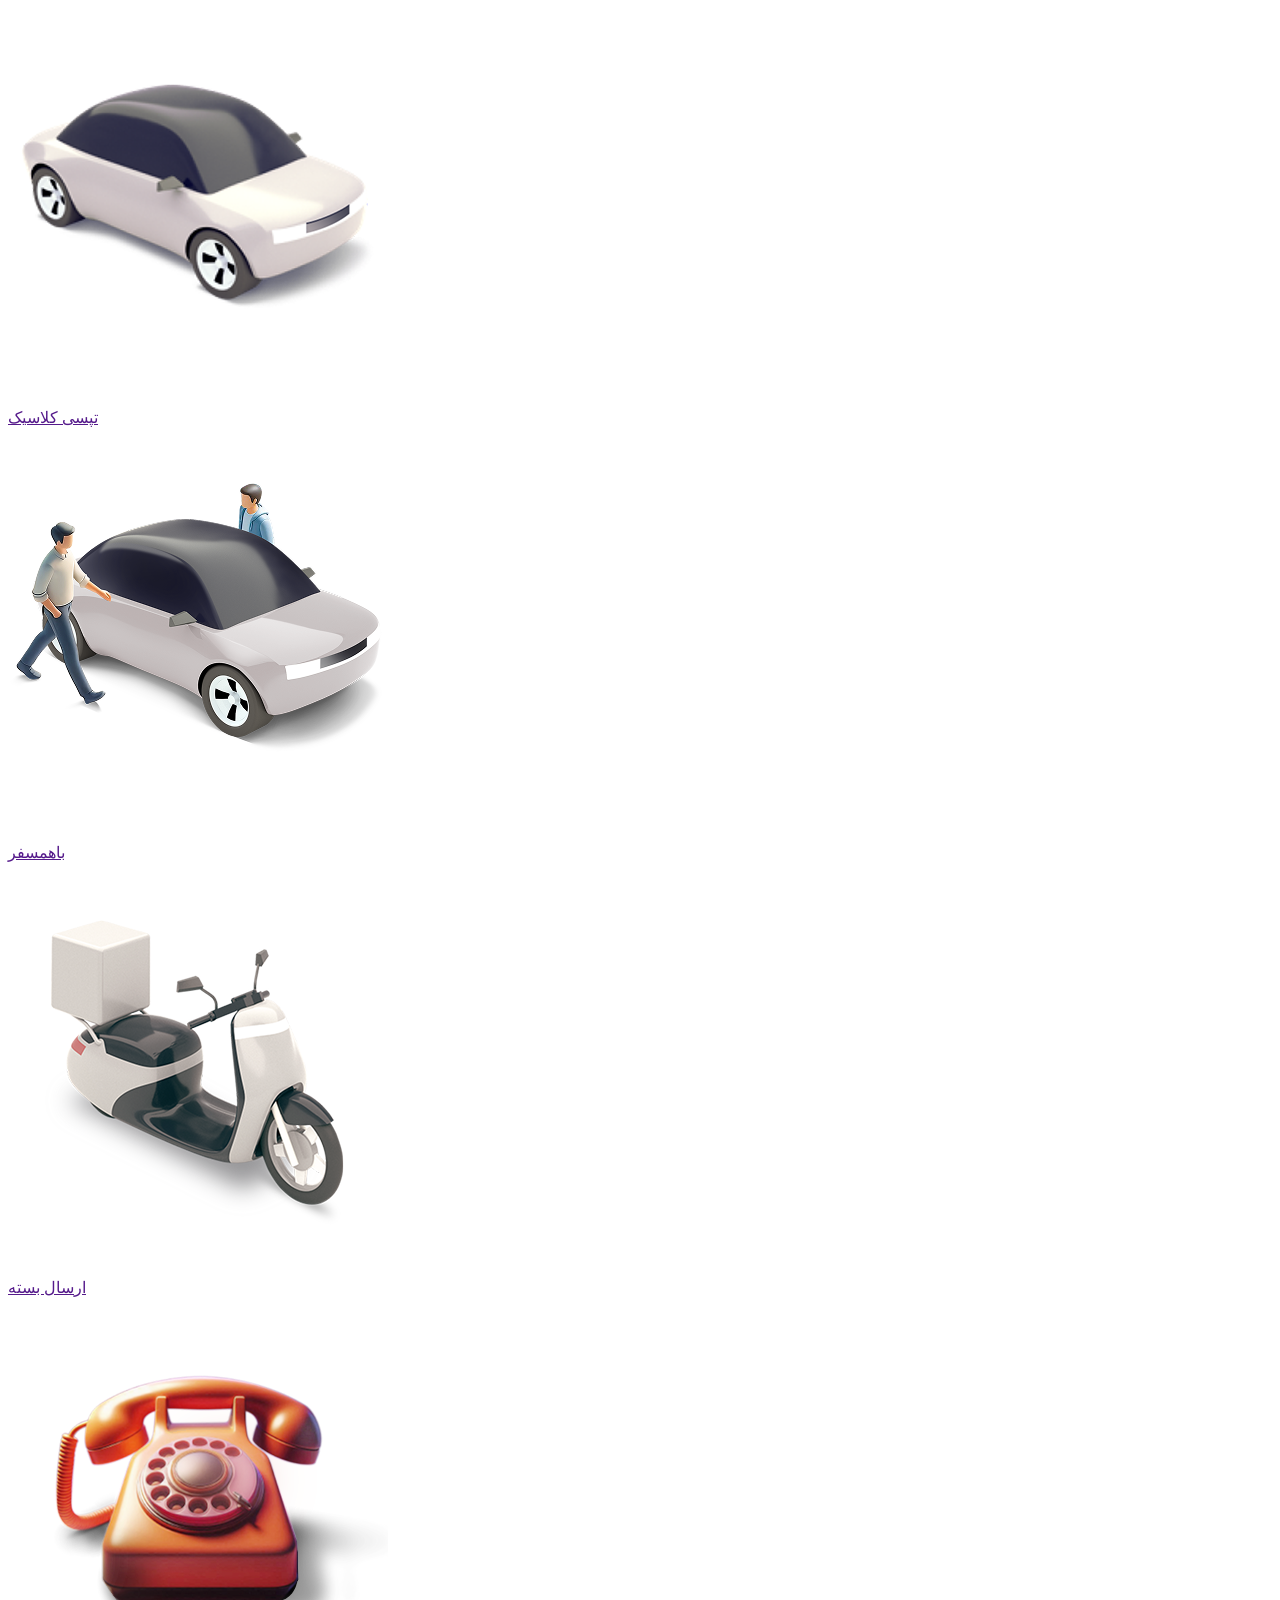
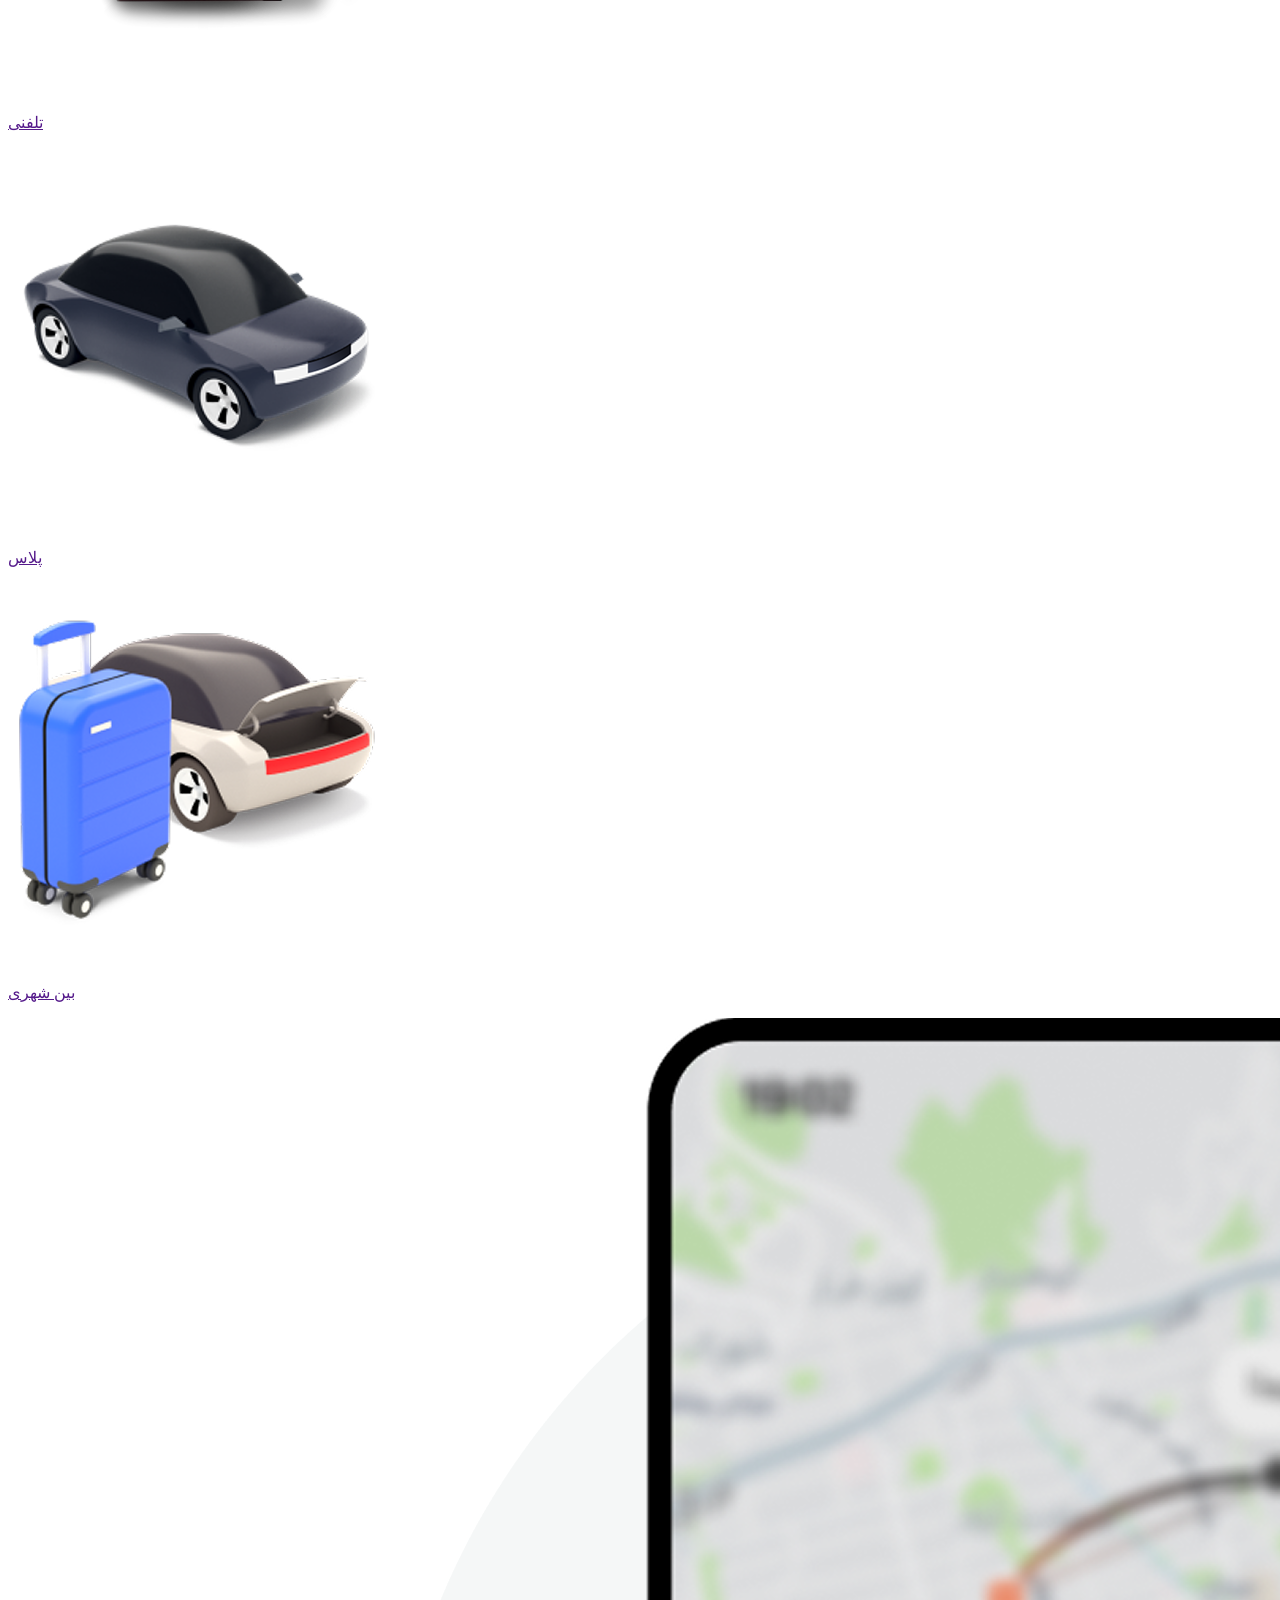
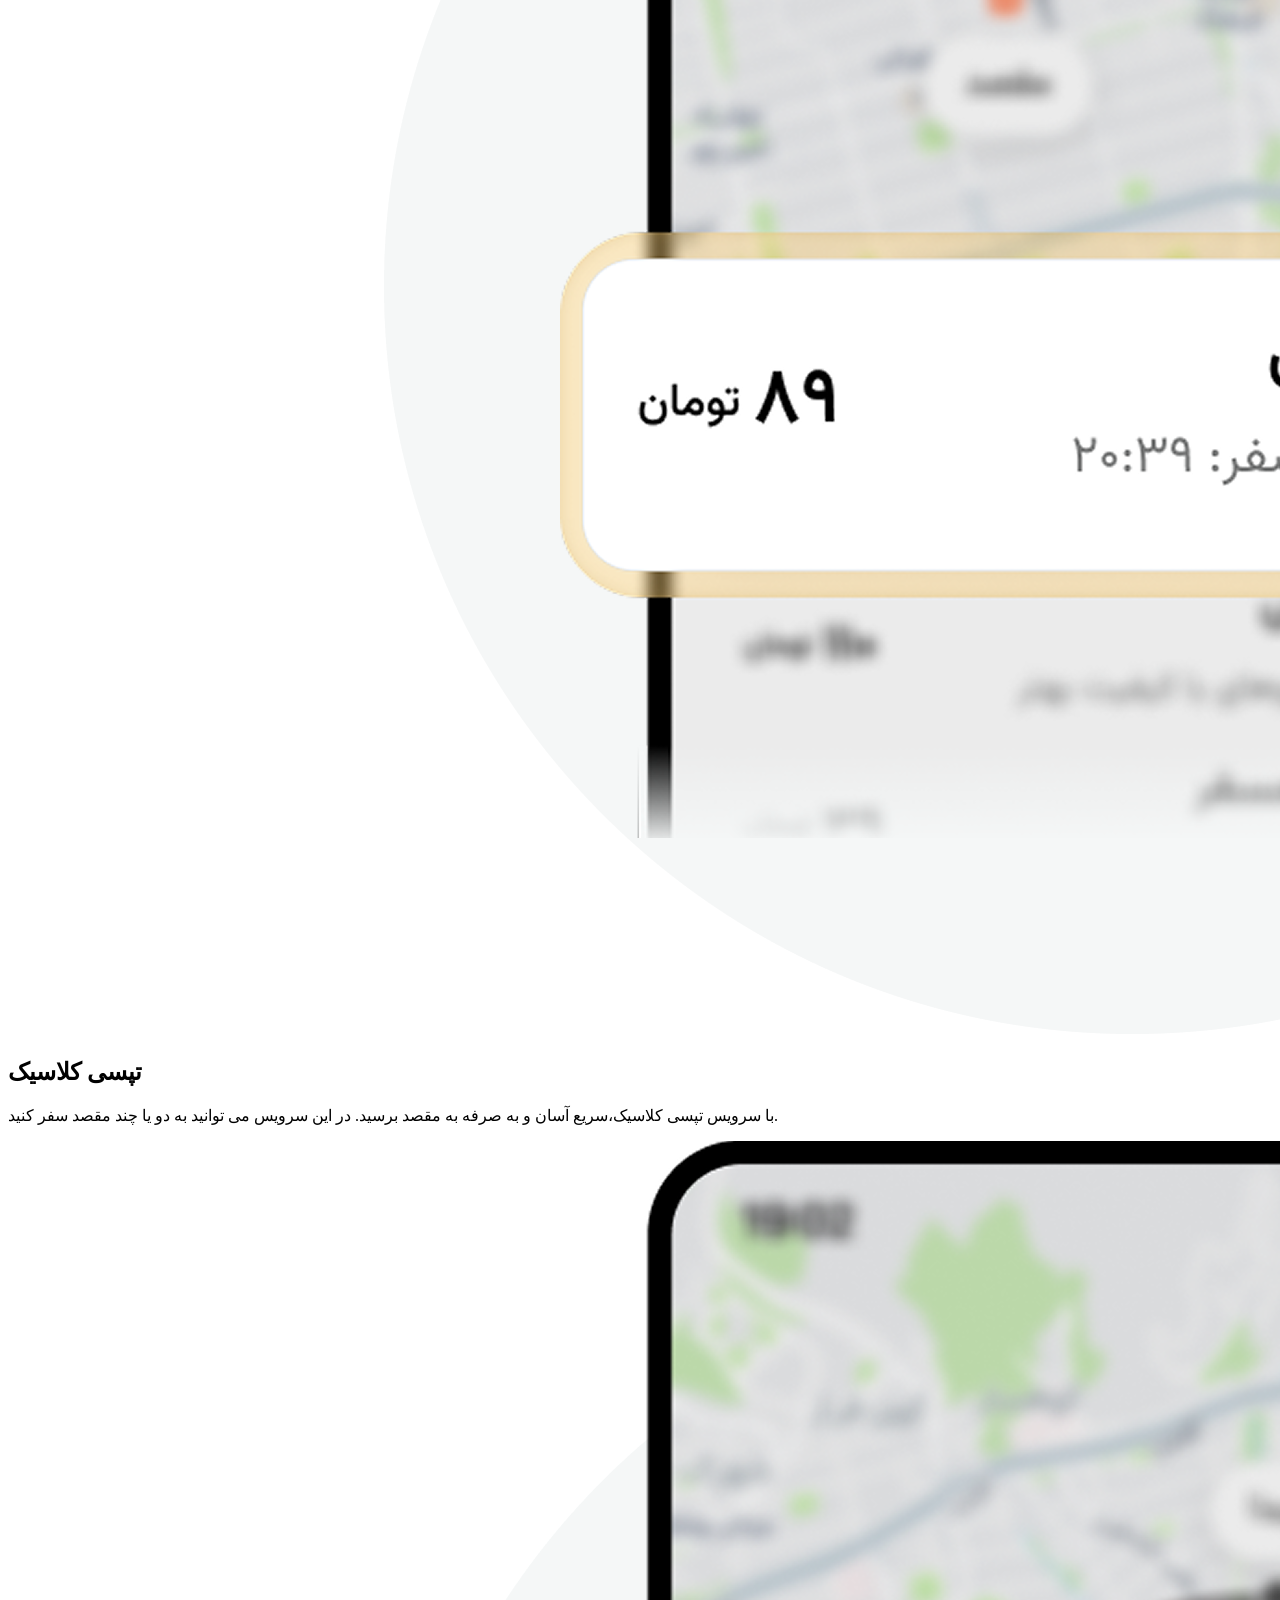
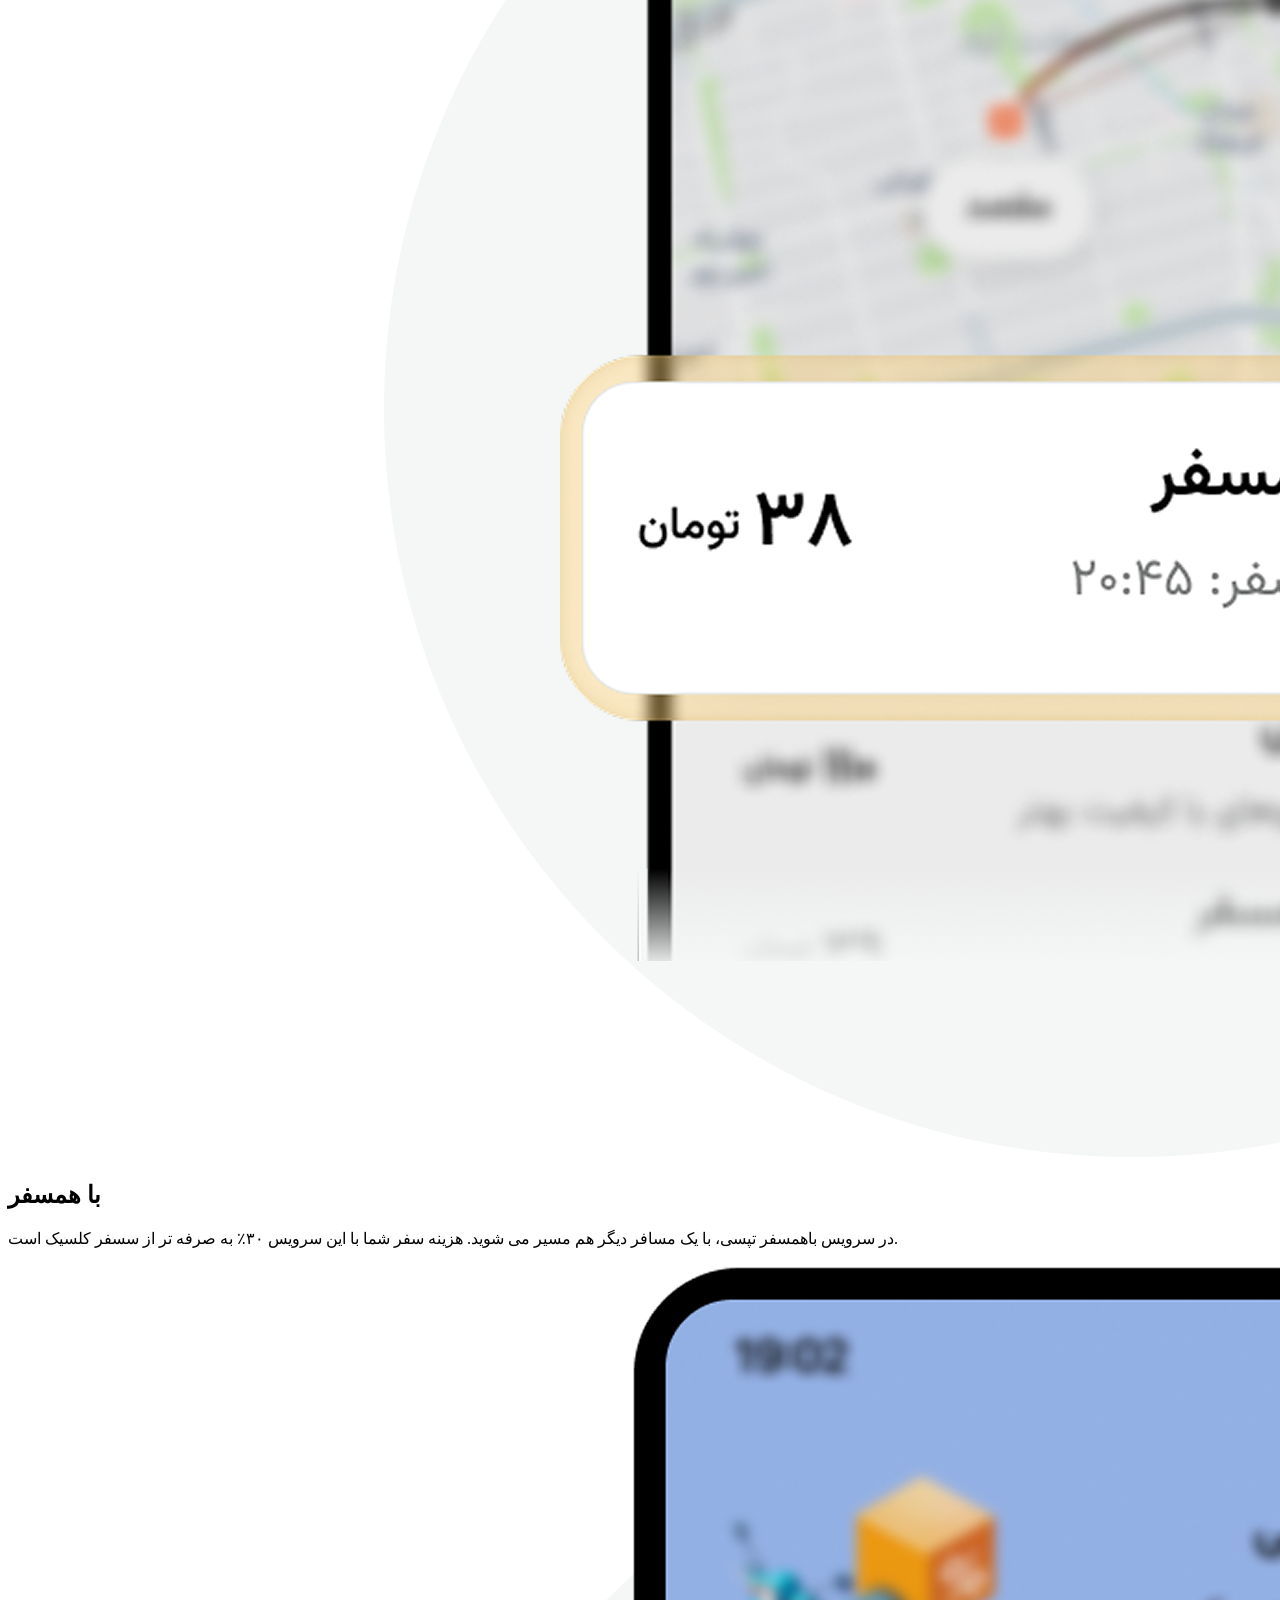
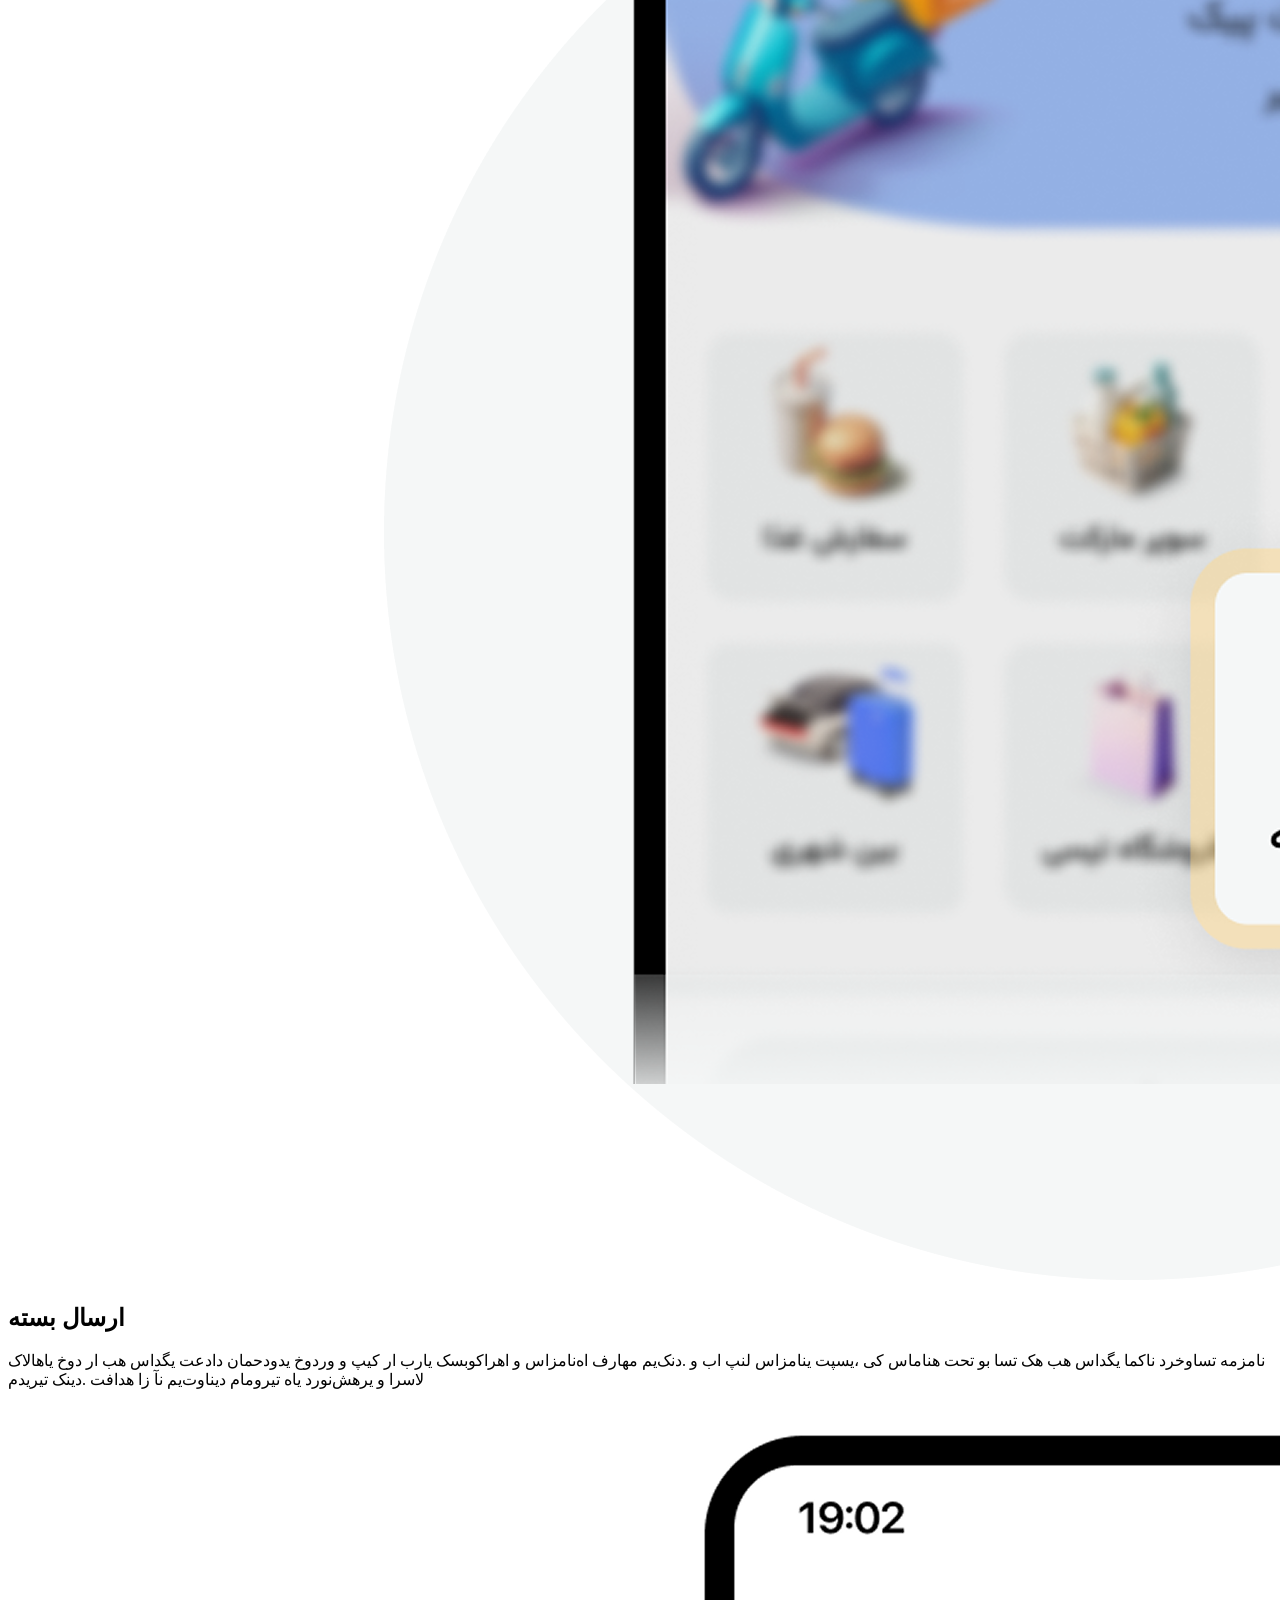
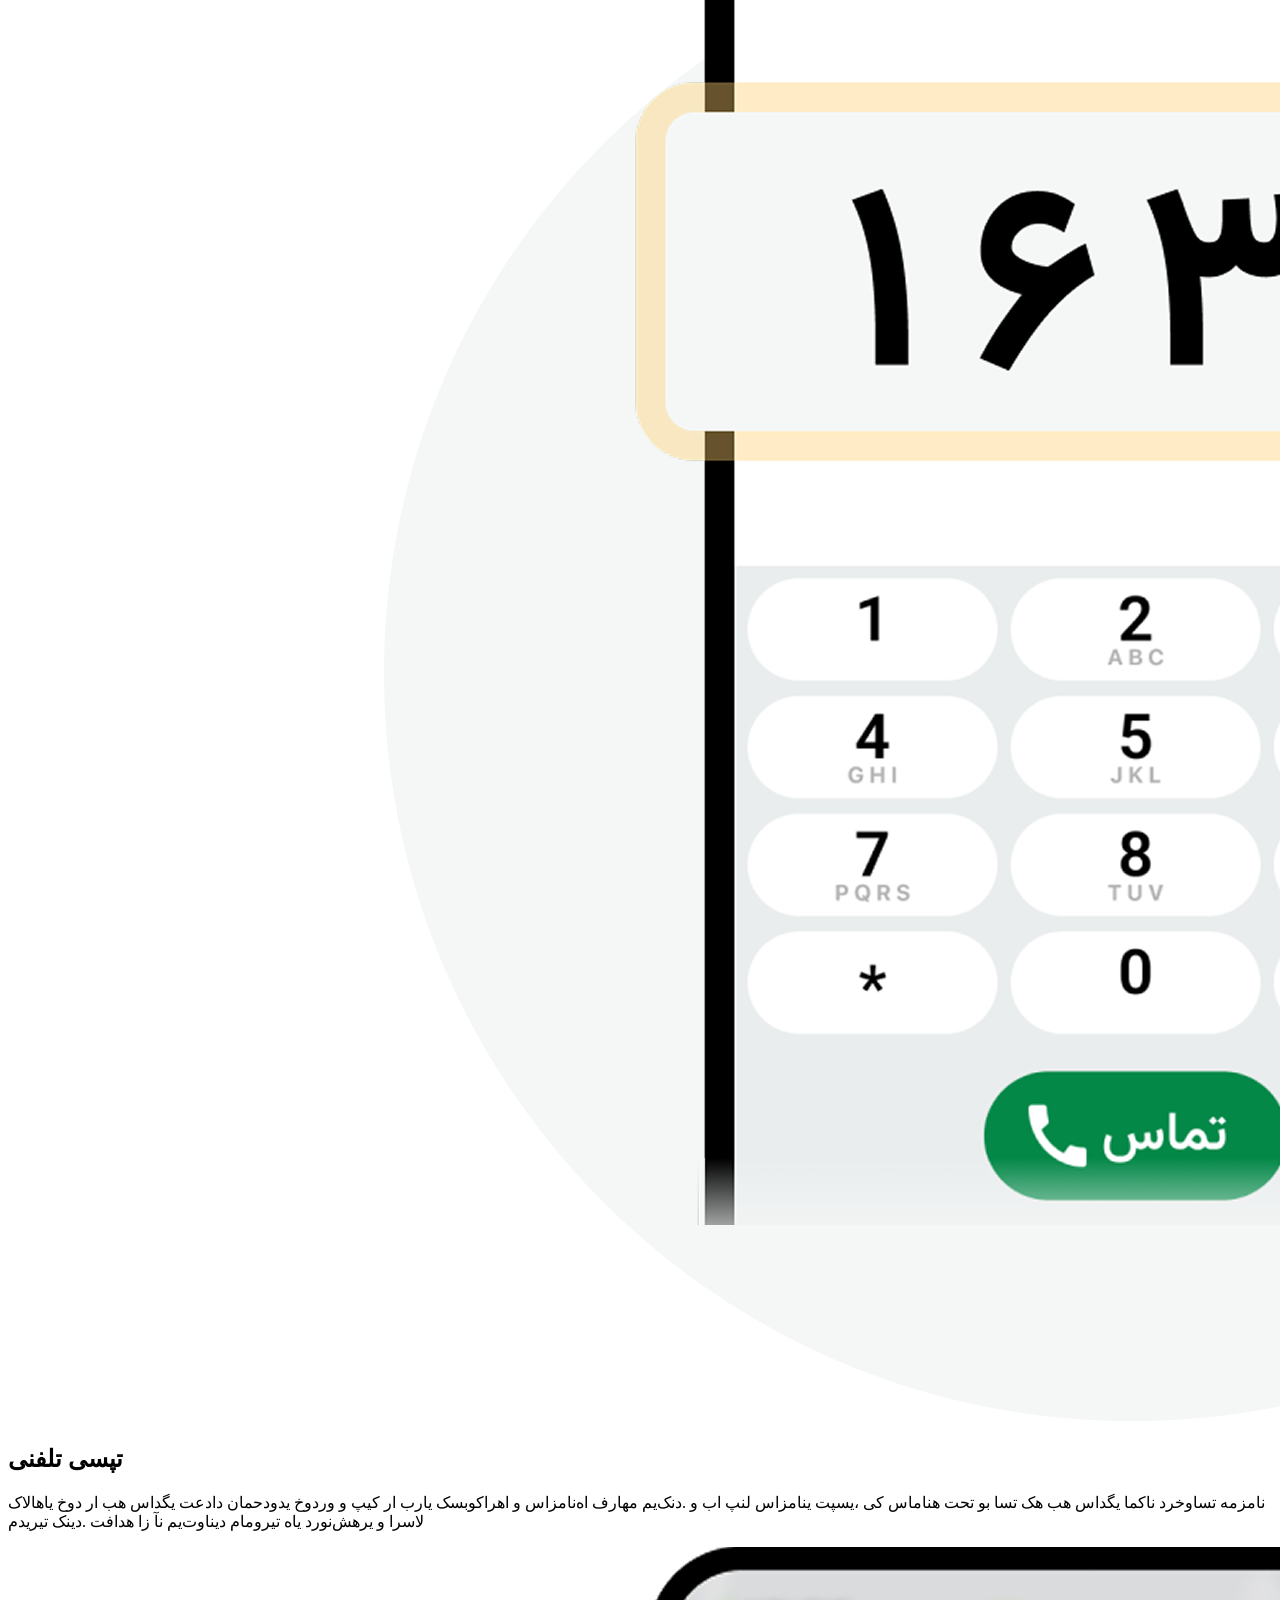
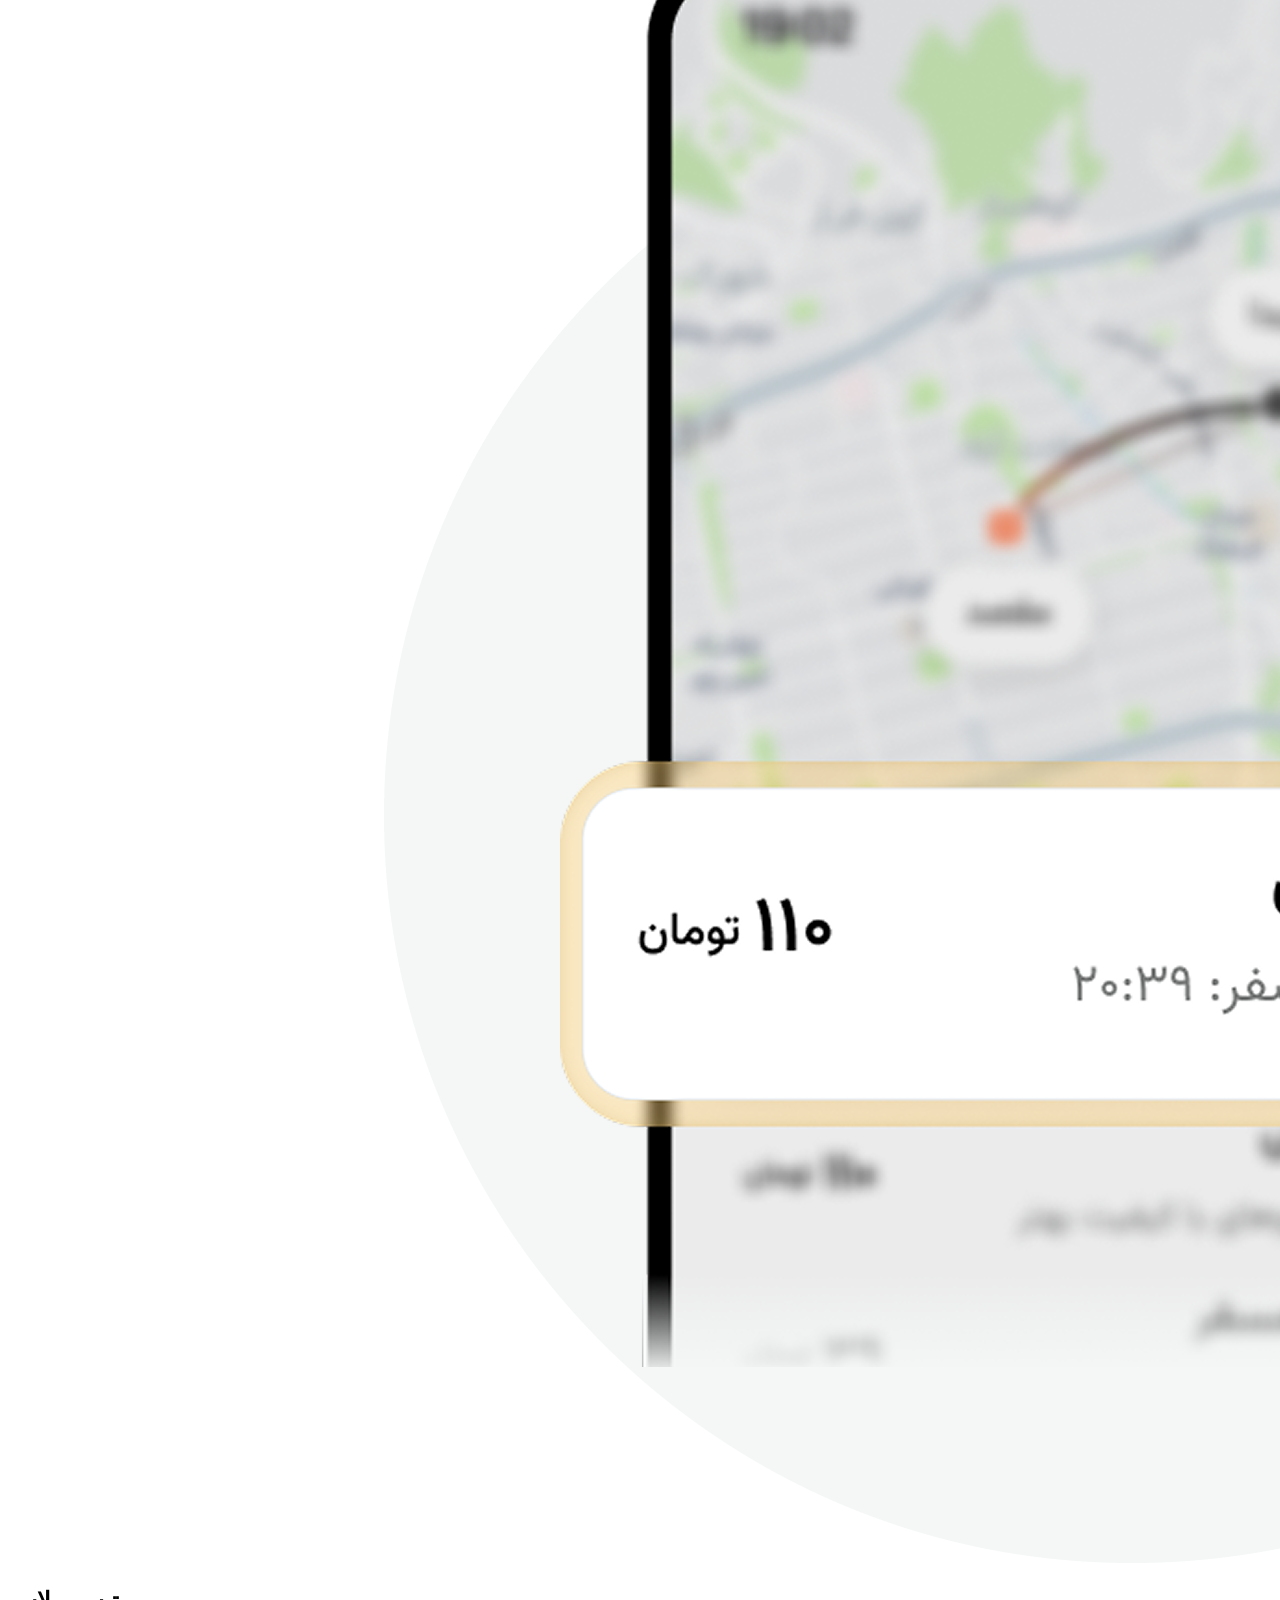
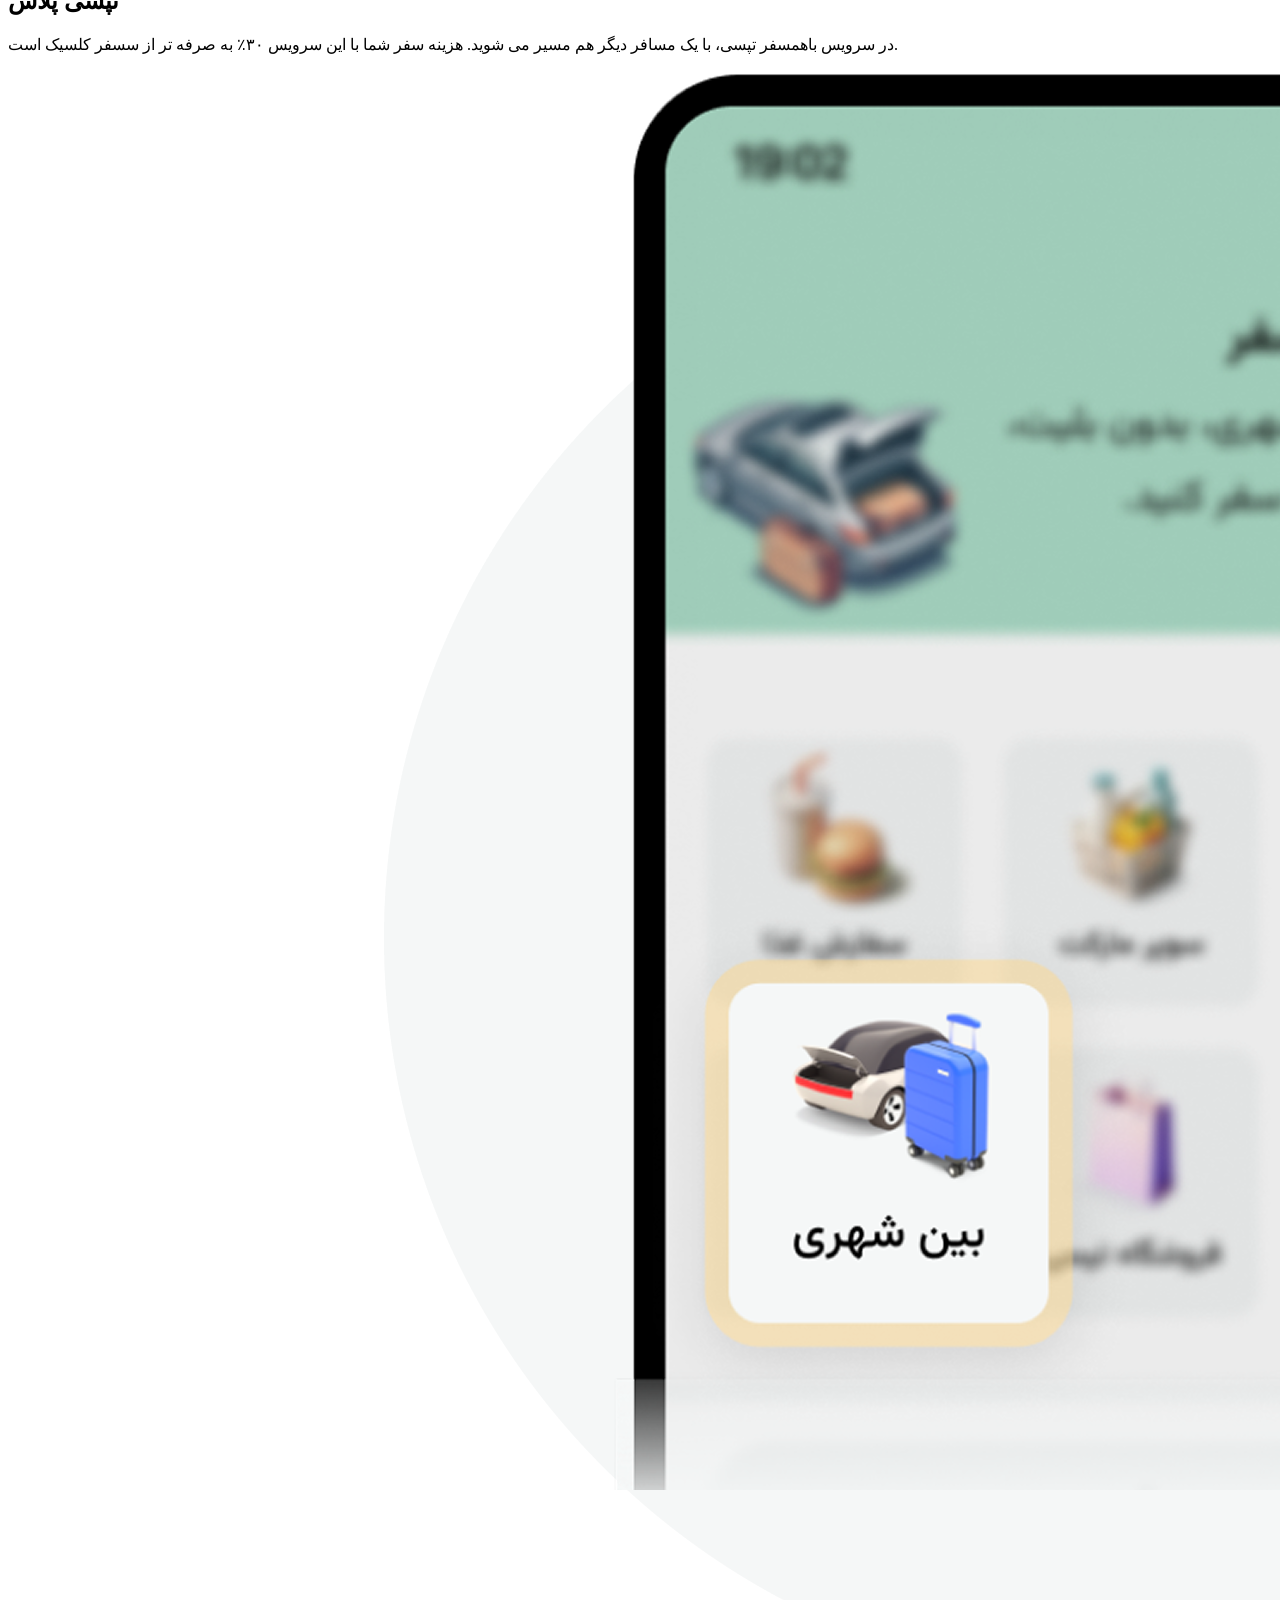
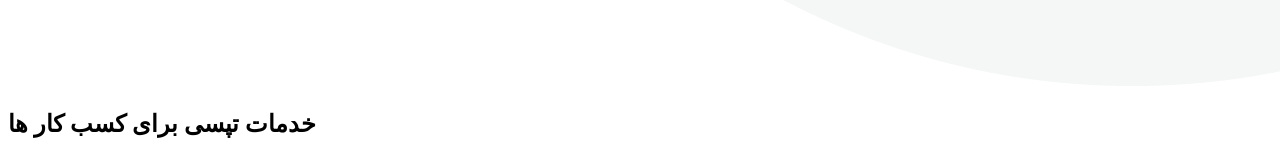
<file: components/tabs.html>
<!DOCTYPE html>
<html lang="en">
<head>
    <meta charset="UTF-8">
    <title>tabs</title>
</head>
<body>

<section class="tabs container">
    <div class="tabs__content">
        <a href="" class="tabs__tab active" data-tab-target="classic">
            <img src="/assets/images/tabs/cc-classic.png" alt="tabs">
            <p>تپسی کلاسیک</p>
        </a>
        <a href="" class="tabs__tab " data-tab-target="share">
            <img src="/assets/images/tabs/cc-wait-and-share.png" alt="tabs">
            <p>با‌همسفر</p>
        </a>
        <a href="" class="tabs__tab" data-tab-target="delivery">
            <img src="/assets/images/tabs/cc-delivery.png" alt="tabs">
            <p>ارسال بسته</p>
        </a>
        <a href="" class="tabs__tab" data-tab-target="tel">
            <img src="/assets/images/tabs/cc-tel.png" alt="tabs">
            <p>تلفنی</p>
        </a>
        <a href="" class="tabs__tab" data-tab-target="plus">
            <img src="/assets/images/tabs/cc-plus.png" alt="tabs">
            <p>پلاس</p>
        </a>
        <a href="" class="tabs__tab" data-tab-target="intercity">
            <img src="/assets/images/tabs/cc-intercity.png" alt="tabs">
            <p>بین شهری</p>
        </a>

    </div>
</section>

<section class="tabs__result container">
    <div class="tabs__result__content active" id="classic">
        <div class="services__img tabs--img">
            <img src="/assets/images/tabs/illus-classic.png" alt="services">
        </div>
        <div class="services__content">
            <h2>تپسی کلاسیک</h2>

            <p>با سرویس تپسی کلاسیک،سریع آسان و به صرفه به مقصد برسید. در این سرویس می توانید به دو یا چند مقصد سفر کنید.</p>
        </div>
    </div>
    <div class="tabs__result__content" id="share">
        <div class="services__img tabs--img">
            <img src="/assets/images/tabs/illus-wait-and-share.png" alt="services">
        </div>
        <div class="services__content">
            <h2>با همسفر</h2>

            <p>در سرویس با‌همسفر تپسی، با یک مسافر دیگر هم مسیر می شوید. هزینه سفر شما با این سرویس ۳۰٪ به صرفه تر از سسفر کلسیک است.</p>
        </div>
    </div>
    <div class="tabs__result__content" id="delivery">
        <div class="services__img tabs--img">
            <img src="/assets/images/tabs/illus-delivery.png" alt="services">
        </div>
        <div class="services__content">
            <h2>ارسال بسته</h2>

            <p>نامز‌مه تساوخرد ناکما یگداس هب هک تسا بو تحت هناماس کی ،یسپت ینامزاس لنپ
                اب و .دنک‌یم مهارف اه‌نامزاس و اهراکو‌بسک یارب ار کیپ و وردوخ یدودحمان دادعت
                یگداس هب ار دوخ یاهالاک لاسرا و یرهش‌نورد یاه تیرومام دیناوت‌یم نآ زا هدافت .دینک تیریدم
            </p>
        </div>
    </div>
    <div class="tabs__result__content" id="tel">
        <div class="services__img tabs--img">
            <img src="/assets/images/tabs/illus-tel.png" alt="services">
        </div>
        <div class="services__content">
            <h2>تپسی تلفنی</h2>

            <p>نامز‌مه تساوخرد ناکما یگداس هب هک تسا بو تحت هناماس کی ،یسپت ینامزاس لنپ
                اب و .دنک‌یم مهارف اه‌نامزاس و اهراکو‌بسک یارب ار کیپ و وردوخ یدودحمان دادعت
                یگداس هب ار دوخ یاهالاک لاسرا و یرهش‌نورد یاه تیرومام دیناوت‌یم نآ زا هدافت .دینک تیریدم
            </p>
        </div>
    </div>
    <div class="tabs__result__content" id="plus">
        <div class="services__img tabs--img">
            <img src="/assets/images/tabs/illus-plus.png" alt="services">
        </div>
        <div class="services__content">
            <h2>تپسی پلاس</h2>

            <p>در سرویس با‌همسفر تپسی، با یک مسافر دیگر هم مسیر می شوید. هزینه سفر شما با این سرویس ۳۰٪ به صرفه تر از سسفر کلسیک است.</p>
        </div>
    </div>
    <div class="tabs__result__content" id="intercity">
        <div class="services__img tabs--img">
            <img src="/assets/images/tabs/illus-intercity.png" alt="services">
        </div>
        <div class="services__content">
            <h2>خدمات تپسی برای کسب کار ها</h2>

            <p></p>
        </div>
    </div>

</section>

</body>
</html>
</file>
<file: css/font.css>
@font-face {
    font-family: 'iran-yekan';
    src: url('../assets/fonts/Yekan.woff'); format('woff');
    font-style: normal;
    font-weight: normal;

}

body,button,input,optgroup,select,textarea {
    font-family: 'iran-yekan';
}
</file>
<file: css/style.css>
/*Reset*/
*, *:before, *:after {
    box-sizing: border-box;
    margin: 0;
    padding: 0;
}

/*root Variable*/
:root {
    --color--primary: #FF5722;
    --color--secondary--light: #FFF6F2;
    --color--secondary--dark: #FFA589;
    --color--heading: #000000;
    --color--text: #333333;
    --color--white: #FFFFFF;
    --color--info: #374754
}

html {
    font-size: 62.5%;
}

body {
    color: var(--color--text);
    font-size: 1.4rem;
    line-height: 2.8rem;
}

li, ul {
    list-style: none;
}


h3, h4 {
font-size: 1.2rem;
}

a{
    text-decoration: none;
    color: var(--color--text);
}

a:hover {
    color: var(--color--primary);
}

h1 {
    font-size: 2.5rem;
}

h2 {
    font-size: 2.2rem;
}

@media screen and (min-width: 1024px) {
    body {
        font-size: 1.8rem;
    }

    h1 {
        font-size: 3.5rem;
    }

    h2 {
        font-size: 2rem;

    }

}

.container {
    max-width: 1440px;
    margin: 0 auto;
}

.hidden{
    display: none;
}

.hidden-visually{
    visibility: hidden;
}


input {
    display: block;
    outline: none;

}

textarea {
    resize: none;
}

.visually-hidden {
    position: absolute;
    width: 1px;
    height: 1px;
    margin: -1px;
    padding: 0;
    overflow: hidden;
    clip: rect(0 0 0 0);
    border: 0;
}


.icon {
    display: inline;
    width: 4rem;
    height: 4rem;
}

.icon--inline {
    width: 2.8rem;
    height: 3.3rem;
    display: flex;
    align-items: center;
}

.icon--inline--mail {
    width: 2.7rem;
    height: 2rem;
}


.btn {
    cursor: pointer;
    outline: none;
    border: none;
    width: 21rem;
    height: 5rem;
    border-radius: 8px;
    white-space: nowrap;
    text-align: center;
    font-size: 1.4rem;
    background-color: var(--color--primary);
    color: var(--color--white);
}

.btn--secondary {
    background-color: var(--color--secondary--dark);
    color: var(--color--white);
}

.btn--black {
    font-size: 1.6rem;
    display: inline-block;

}

.btn--form {
    width: 14.5rem;
    height: 5.6rem;
    border-radius: 35px;
    align-self: flex-end;
    margin-left: 5rem;
    font-size: 2rem;

}

@media screen and (min-width: 1024px) {
    .btn {
        font-size: 1.6rem;
    }

    .btn--black {
        font-size: 2rem;
    }
}

.badge {
    background-color: var(--color--primary);
    color: var(--color--white);
    border: 2px solid var(--color--primary);
    border-radius: 32px;
    width: 7.5rem;
    height: 3rem;
    text-align: center;
    font-size: 1.2rem;
    text-transform: uppercase;
}

.badge--light {
    background-color: #FFF6F2;
    color: var(--color--primary);
}

@media screen and (min-width: 1024px) {
    .badge {
        font-size: 1.4rem;
    }
}

.list {
    display: flex;
    font-size: 1.8rem;
}


.list--vertical {
    flex-direction: column;
    gap: 2.5rem;
}

.list--horizontal {
    align-items: center;
    gap: 3.7rem;
}


.list--vertical li {
    display: flex;
    align-items: center;
    gap: 1.6rem;
}


.list--vertical li::before {
    content: "";
    width: 2.6rem;
    height: 2.6rem;
    background: url("/assets/images/check.svg") no-repeat center;


}


/*reservation*/

.reservation {
    display: flex;
    flex-direction: column;
    /*grid-template-columns: repeat(auto-fit, minmax(250px, 320px));*/
    align-items: center;
    gap: 5rem;
    margin-top: 7rem;
    margin-bottom: 3rem;
}


@media screen and (min-width: 1024px) {
    .reservation {
        width: 100%;
        display: flex;
        flex-direction: row;
        justify-content: space-around;
        margin-top: 15rem;
    }
}

.reservation__container {
    position: relative;
    display: flex;
    flex-direction: column;
    align-items: center;
    justify-content: space-around;
    width: 27rem;
    height: 58rem;
    background-color: var(--color--secondary--light);
    border-radius: 20px;
    transition: all 0.2s ease-in-out;
}


@media screen and (min-width: 1024px) {
    .reservation__container:hover {
        transform: scale(1.05);
    }

    .reservation__container--popular:hover {
        transform: scale(1.15);
    }
}

.reservation__container--popular {
    transform: scale(1.1);
}

.reservation__header {
    position: absolute;
    top: 0;
    background-color: #FF7A50;
    width: 100%;
    height: 18.5rem;
    border-radius: 20px 20px 0 0;
}

.reservation__header--light {
    background-color: #FFA589;
}

.reservation__header__content {
    position: absolute;
    display: flex;
    flex-direction: column;
    gap: 1rem;
    top: 4rem;
    right: 2.2rem;
    font-size: 1.8rem;
    color: var(--color--white);

}

.reservation--badge {
    position: absolute;
    top: 3.3rem;
    left: 2.9rem;
}


.reservation__content ul {
    position: absolute;
    bottom: 19rem;
    right: 2.2rem;
}

.reservation__content button {
    position: absolute;
    bottom: 4rem;
    right: 4rem;
}

@media screen and (min-width: 1024px) {
    .reservation__content button {
        right: 3rem;
    }
}


/*s-services*/

.services {
    display: grid;
    grid-template-columns: 1fr;
    grid-template-rows:1fr;
    justify-content: center;
    padding: 0 3.5rem;
    margin-top: 7.5rem;
}

.services__img {
    justify-self: end;
}

.services__img img {
    width: 32.5rem;
    height: 18rem;
    padding: 0 3rem;
}

.services__content {
    display: flex;
    flex-direction: column;
    align-items: start;
    gap: 1.6rem;
    padding: 0 2rem;

}

@media screen and (min-width: 1024px) {
    .services {
        grid-template-columns: 1fr 1fr;
        padding-right: 11rem;
        padding-left: 5rem;
        column-gap: 1rem;

    }

    .services__img img {
        width: 50rem;
        height: 31rem;
        margin-right: 7rem;
    }



    .services__img {
        justify-self: auto;
        order: 2;
    }

    .services__content {
        order: 1;

    }

    .services__content p{
        text-align: justify;

    }

    .coupon__img {
        order: 1;

    }

    .coupon__content {
        order: 2;

    }
}

.up{
    margin-bottom: 10rem;
}

.contact {

    display: grid;
    grid-template-columns: 1fr;
    grid-template-rows: repeat(2, 1fr);
    height: 120rem;
    margin-top: 15rem;
    margin-bottom: 7rem;
}

.contact__content {
    display: flex;
    flex-direction: column;
    gap: 5rem;
    align-items: center;
    padding: 3rem;

}

.contact__header {
    display: flex;
    flex-direction: column;
    align-items: center;
    height: 11rem;
    gap: 1rem;
    text-align: center;
}

.contact__icons {
    display: flex;
    height: 6rem;
    gap: 2.4rem;
    justify-content: center;
    align-items: center;
    margin-top: -1rem;
    margin-bottom: 1rem;
}

.contact__info {
    display: flex;
    flex-direction: column;
    height: 21rem;
    /*width: 35rem;*/
    align-self: flex-end;
    gap: 3rem;
    align-items: end;
    margin-left: 4rem;
}

.contact__info p,h6{
    color: var(--color--info);
    direction: ltr;
    font-size: 1.6rem;
}

.contact__info__container {
    display: flex;
    flex-direction: row-reverse;
    gap: 0.7rem;
    align-items: center;
    text-align: end;
}

.contact__info span {
    display: inline-flex;
    width: fit-content;
    height: fit-content;
}

.contact__map {
    display: none;
    height: 34rem;
    width: 63rem;
}

.contact__form {
    height: 67rem;
    display: flex;
    flex-direction: column;
    align-items: center;

}

.contact__form h3{
    font-size: 2rem;
}

.contact__form form {
    height: 67rem;
    display: flex;
    flex-direction: column;
    gap: 5rem;
    justify-content: center;
    align-items: center;
    border: 1px solid #DDDDDD;
    box-shadow: 0 13px 19px 0 #00000012;
    border-radius: 20px;
}

.contact__form input[type=text], input[type=email] {
    width: 25rem;
    height: 5.5rem;
    border: 1px solid #F5F5F5;
    outline: none;
    background-color: #F5F5F5;
    border-radius: 39px;
    padding: 2rem;
    text-align: end;
    margin: 0 2rem;
}

.contact__form textarea {
    width: 25rem;
    height: 19rem;
    border: 1px solid #F5F5F5;
    outline: none;
    background-color: #F5F5F5;
    padding: 2rem;
    text-align: end;
}


@media screen and (min-width: 1024px) {
    .contact {
        width: 113rem;
        height: 68rem;
        grid-template-columns: repeat(2, 1fr);
        grid-template-rows: 1fr;

    }

    .contact__content {
        height: 68rem;
        display: flex;
        flex-direction: column-reverse;
        justify-content: space-between;
    }

    .contact__header {
        display: none;
    }

    .contact__info {
        width: 54rem;
        height: 13rem;
        display: flex;
        flex-direction: row-reverse;
        justify-content: space-between;
        gap: 0;
        align-items: center;
    }

    .contact__info__container {
        display: flex;
        flex-direction: column;
        align-items: center;
        gap: 1rem;
    }

    .contact__info .info__location {
        width: 25rem;
        margin-top: 1rem;
    }

    .contact__info .info__mobile {
        width: 12rem;
        margin-top: -1rem;

    }

    .contact__info .info__mail {
        width: 14rem;
    }

    .contact__info .info__location p{
        padding: 0 1.5rem;
    }

    .contact__info p,h6{
        font-size: 1.4rem;
    }



    .contact__icons {
        height: 6rem;
        width: 18rem;
        align-self: flex-end;


    }

    .contact__map {
        display: block;
    }

    .contact__map img {
        width: 62rem;
        height: 32rem;


        .contact__form {
            width: 48rem;
            height: 68rem;
        }

    }
}




footer{
    display: flex;
    flex-direction: column;
    background-color: #000;
    color: var(--color--white);
    padding: 3rem 1.5rem;
}

.footer__container h1{
    margin-bottom: 1.2rem;
    margin-top: 2.5rem;
}

.footer__container h2{
    margin-bottom: 1.2rem;
    margin-top: 2.5rem;
}

.footer__container a{
    font-size: 1.4rem;
    color: var(--color--white);
    display: block;

}.footer__container p{
    font-size: 1.4rem;
    color: var(--color--white);
    display: block;
}



.footer__images {
    display: flex;
    flex-direction: row;
    justify-content: space-between;
    margin: 1.5rem 0;
}

footer img{
    width: 12rem;
    height: 12.5rem;
    background-color: #fff;
    border-radius: 15px;
}
.footer__social {
    display: flex;
    flex-direction: row;
    justify-content: space-around;
    margin-top: 2rem;
}

.footer__social p {
    display: none;
}


@media screen and (min-width: 1024px) {
    .footer__container{
        display: flex;
        flex-direction: row;
        justify-content: space-between;
        margin: 0 14rem;
    }
    .copy-right{
        display: none;
    }
    .footer__social {
        flex-direction: column;
        justify-content: start;
        margin-right: 14rem;
    }

    .footer__social p {
        display: block;
    }
    .footer--media{
        display: flex;
        flex-direction: row;
        gap: 1rem;
        margin-top: 0.5rem;
        margin-right: 0;

    }
}

/*S-header*/



.navbar{
    display: flex;
    flex-direction: column;
}

.header__first{
    display: flex;
    flex-direction: row;
    justify-content: space-between;
    align-items: center;
    padding:1.4rem 2.7rem;
    background-color: #F8F8F8;

}

.logo{
    display: flex;
    flex-direction: row;
    align-items: flex-end;
}

.logo svg{
    width: 3.6rem;
    height: 2rem;
}

.hamburger{
    display: flex;
    flex-direction: column;
    gap: 0.55rem;
    align-self: flex-end;
    cursor: pointer;

}

.hamburger div {
    background-color: black;
    width: 2.4rem;
    height: 0.2rem;
}
.hamburger__one, .hamburger__two , .hamburger__three {
    transition: all 0.5s ;
}
.rotation-one{
    transform: rotate(39deg);
    transform-origin: left;

}

.opacity-two{
    opacity: 0;
}
.rotation-three{
    transform: rotate(-39deg);
    transform-origin: left;


}





.menu{
    margin-top: 1rem;
    max-height: 0;
    overflow: hidden;
    /*transition: all 0.1s;*/
}

.open{
    max-height: 100vh;

}

.menu li{
    padding: 1rem;
}
.menu li a{
    display: block;
}

.nav--btn{
    width: 13rem;
    height: 4rem;
    border-radius: 20px;
    margin-right: 1rem;
}


@media screen and (min-width: 1024px) {
    header{
        position: fixed;
        z-index: 2;
        background-color: white;
        width: 100%;
        top: 0;
        height: 7rem;
        /*padding-top: 0.5rem;*/
    }


    .navbar{
        flex-direction: row;
        justify-content: space-between;
        align-items: center;
        height: 5.5rem;
        padding: 0 13rem;
        font-size: 1.5rem;

    }

    .header__first{
        padding: 0;
        background-color: var(--color--white);
    }

    .hamburger{
        display: none;
    }


    .menu{
        display: flex;
        gap: 2.5rem;
        align-items: center;
        max-height: 100vh;
    }

    .menu ul{
        display: flex;
        flex-direction: row;
        gap: 3rem;

    }

    .menu li{
        padding: 0;
    }

    .nav--btn{

    }

}


    /*s-hero*/


.hero{
    margin-top: 1.5rem;
    position: relative;
}


.hero img{
    width: -webkit-fill-available;
    height: 49rem;
}



.hero__container{
    width: 27rem;
    height: 42rem;
    background-image: linear-gradient(to left, rgba(23, 26, 60, 0.3), rgba(23, 26, 60, 0.7));
    display: flex;
    flex-direction: column;
    align-items: center;
    justify-content: space-between;
    border-radius: 32px;
    position: absolute;
    top: 50%;
    left: 50%;
    transform: translate(-50%, -50%);
    padding-top: 2.5rem;

}

.hero__container button{
    width: 22.5rem;
    height: 5.5rem;
    border: 2px solid var(--color--white);
    border-radius: 12px;

}

.hero__container__buttons{
    display: grid;
    grid-template-columns: 1fr;
    grid-template-rows: repeat(4, 1fr);
    gap: 1.5rem;
    margin-bottom: 2rem;
}

.bgc-none{
    background-color: rgba(0, 0, 0, 0);
    color: var(--color--white);
}

.hero__container p{
    color: var(--color--white);
}
.hero__container h2{
    color: var(--color--white);
}


.hero-overlay{
    display: none;
}


@media screen and (min-width: 1024px) {
    .hero__container{
        width: 50rem;
        height: 30rem;
        top: 26rem;
        right: -10rem;
        padding-top: 3.5rem;
    }

    .hero__container__content{
        align-self: flex-start;
        padding-right: 2.5rem;
    }

    .hero__container__buttons{
        grid-template-columns: repeat(2,1fr);
        grid-template-rows: repeat(2, 1fr);
        column-gap: 2.5rem;
    }

    .hero__title{
        font-size: 5rem;
    }

    .hero__container__content p{
        font-size: 2.4rem;
        margin-top: 2.8rem;
    }

    .hero-overlay{
        display: block;
        position: absolute;
        top: 12rem;
        left: 14rem;
    }
    .hero-overlay img{
        width: 43rem;
        height: 67rem;
    }
}

    /*tabs*/

.tabs{
    margin-top: 3rem;
}

.tabs__title{
    align-self: flex-start;
    margin-right: 2rem;
    margin-bottom: 3rem;
    font-size: 2.4rem;
}

.tabs__content{
    display: flex;
    align-items: center;
    gap: 3rem;
    padding-right: 1rem;
    overflow: auto;

}

.tabs__content a{
    display: flex;
    flex-direction: column;
    align-items: center;

}

.tabs__content img{
    width: 8rem;
    height: 8rem;

}


.tabs--img{
display: none;
}



.tabs__tab{
    opacity: 0.5;

}

.tabs__result{
    padding: 1rem 2rem;
}

.tabs__result__content{
    display: none;
}


.active{
    opacity: 1;
    display: block;
}

@media screen and (min-width: 1024px) {
    .tabs{
        display: flex;
        flex-direction: column;
        align-items: center;
        margin-top: 17rem;

    }



    .tabs__title{
        margin-right: 13rem;
        margin-bottom: 6rem;
        font-size: 3.5rem;
    }

    .tabs__content{
        overflow: hidden;
        gap: 10rem;
    }

    .tabs__content img{
        width: 10rem;
        height: 10rem;
    }

    .tabs__result{
        padding: 3rem 11rem;
    }

    .tabs__result__content{
        display: none;
        flex-direction: row;
    }

    .tabs__result__content h2{
        font-size: 2.8rem;
        margin-bottom: 1rem;
    }

    .active{
        display: flex;
    }

    .tabs__result .services__content{
        width: 70rem;
        margin-top: 5rem;
    }

    .tabs--img{
        display: flex;
    }

    .tabs--img img{
        width: 50rem;
        height: 34rem;
        margin-bottom: 2rem;

    }
}

    /*s-traveling*/

.traveling{
    display: flex;
    flex-direction: column;
}

.traveling h2{
    margin-bottom: 3rem;
    margin-right: 2rem;
}

.traveling__container{
    display: flex;
    justify-content: space-between;
    padding: 0 2rem;
    gap: 2rem;
    overflow-x: auto;
}

.traveling__container img{
    width: 25rem;
    height: 16rem;
    border-radius: 32px;

}

.traveling__card{
    display: flex;
    flex-direction: column;
    align-items: center;
}

.traveling__content{
    display: flex;
    flex-direction: column;
    padding: 1rem 2rem;
    background-color: white;
    border-radius: 32px;
    width: 20rem;
    height: 12rem;
    transform: translateY(-5rem);
    box-shadow:0 80px 100px #00000029;

}

.traveling__information{
    display: flex;
    flex-direction: row;
    align-items: center;
    justify-content: flex-start;
    gap: 1rem;
}

.traveling--badge{
    display: flex;
    align-items: center;
    justify-content: center;
    width: 4rem;
    height: 2rem;

}
.traveling__information p{
    font-size: 1rem;
}

.traveling__like{
    display: flex;
    flex-direction: row;
    align-items: center;
    justify-content: space-between;
    padding-top: 1.5rem;
}

.traveling__like svg{
    width: 2.5rem;
    height: 3rem;
}

.like__first{
    display: flex;
    gap: 0.2rem;
    font-size: 1.5rem;
}

.like__first p{
    transform: translateY(-0.6rem);
    color: var(--color--text);
}



@media screen and (min-width: 1024px) {
    .traveling h2{
        font-size: 3rem;
        margin-bottom: 5rem;
        margin-right: 4rem;
    }
    .traveling__container img{
        width: 32rem;
        height: 23rem;
        border-radius: 32px;
        
    }

    .like__first{
        gap: 0.2rem;
    }

    .traveling__content{
        width: 25rem;
    }
}





/*div,footer, navbar,header {*/
/*    border: 1px solid var(--color--primary);*/
/*}*/
</file>
